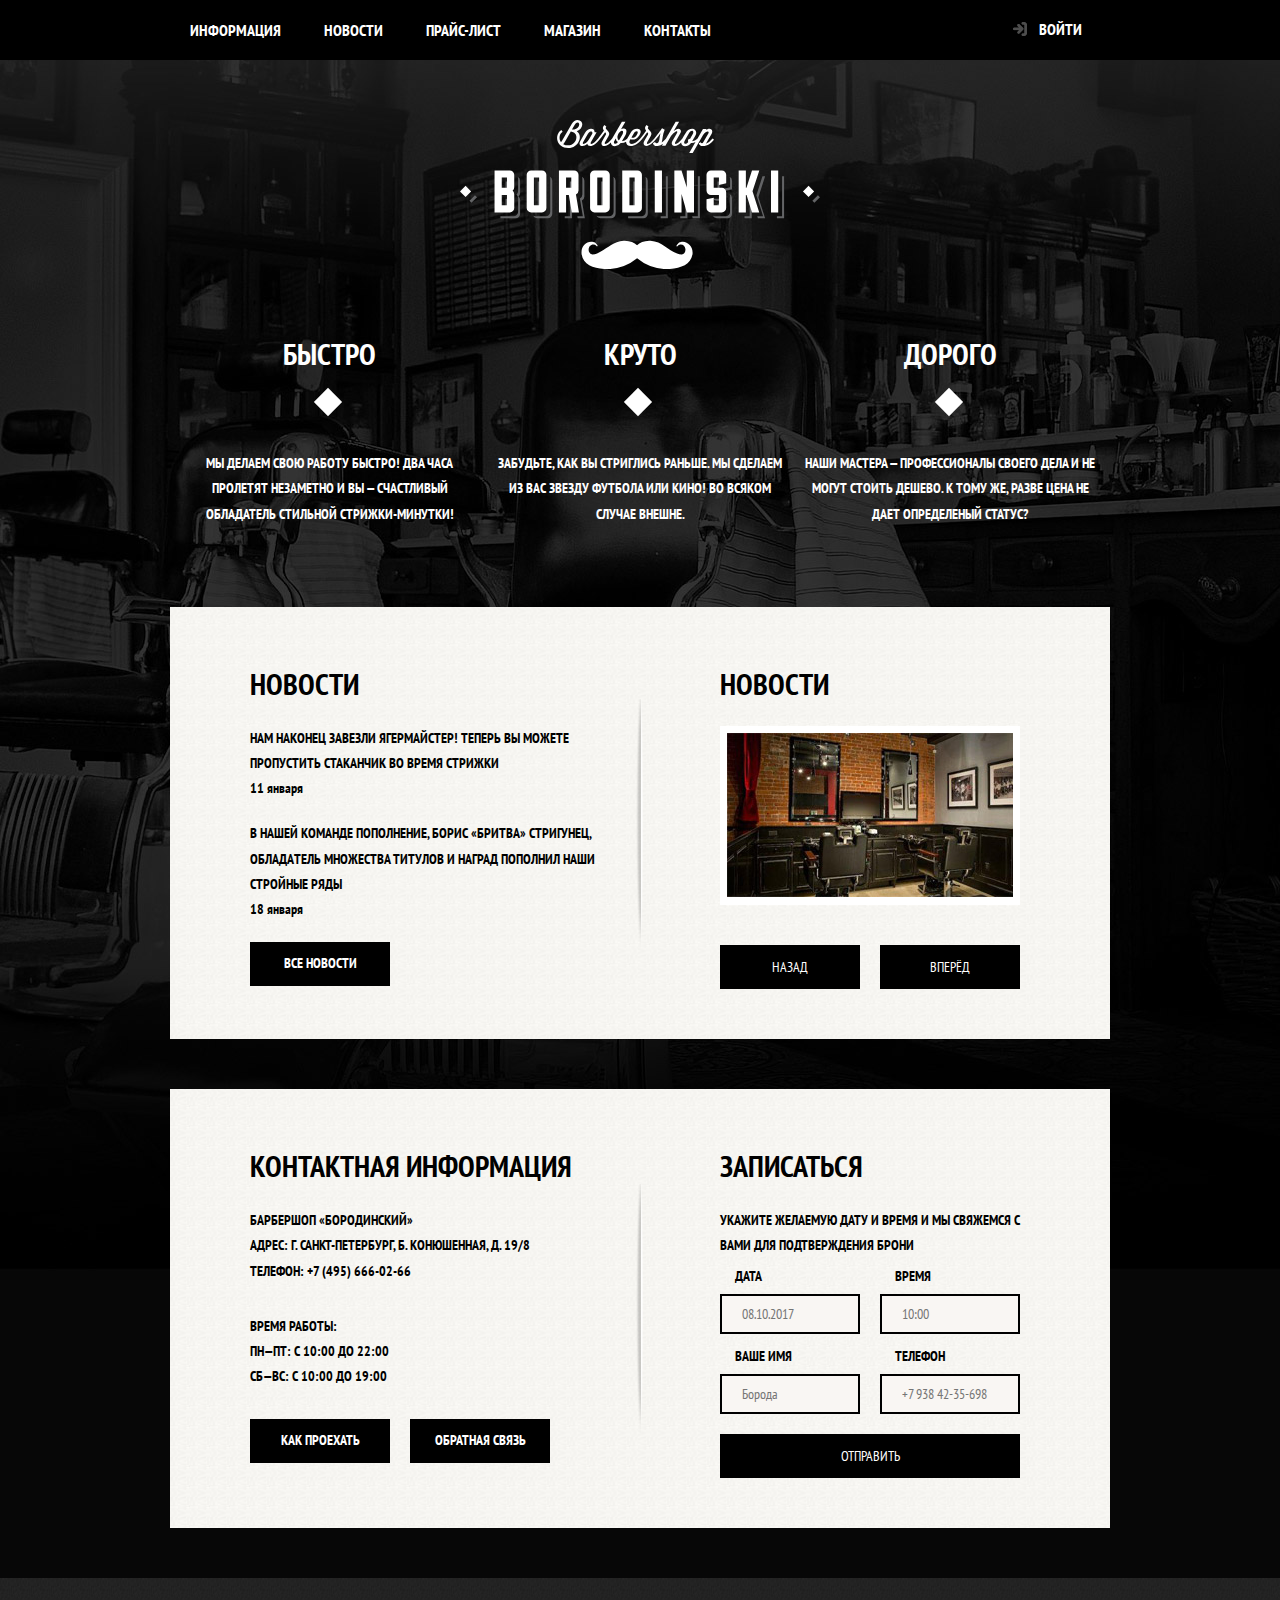
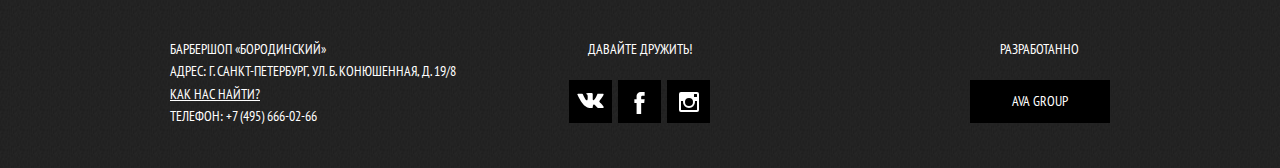
<file: index.html>
<!DOCTYPE html>
<html lang="ru" dir="ltr">
  <head>
    <meta charset="utf-8">
    <link rel="stylesheet" href="css/style.css">
    <link rel="preconnect" href="https://fonts.googleapis.com">
<link rel="preconnect" href="https://fonts.gstatic.com" crossorigin>
<link href="https://fonts.googleapis.com/css2?family=PT+Sans+Narrow:wght@700&display=swap" rel="stylesheet">
    <title>Barbershop Borodinski</title>
  </head>
  <body>

  <header>
    <div class="nav_block">
      <div class="container">
        <div class="header">
          <nav class="nav">
            <a href="#">Информация</a>
            <a href="#">Новости</a>
            <a href="#">Прайс-лист</a>
            <a href="#">Магазин</a>
            <a href="#">Контакты</a>
          </nav>
          <div class="login">
            <img class="login_img" src="img/login.png" alt="">
            <a href="">
              Войти
            </a>

          </div>
        </div>
      </div>
    </div>
  </header>

  <main>

    <!-- Logo-->
      <div class="container">
        <div class="logo">
          <div class="Borodinski">
            <svg xmlns="http://www.w3.org/2000/svg" viewBox="0 0 369.44 153"><path d="M119.86 11.43C127 9 127.59 0 120.51 0c-1.95 0-4.28 1.37-5.88 4.17L105 20.73a13.83 13.83 0 0 1-1.37 2c-2.46-3.39-1.74-8.45 1.71-10.67L104 10.27c-7.46 4.75-5.27 18.48 7.18 18.48 10.6-.01 15.52-12.75 8.68-17.32zM111.07 26a10.23 10.23 0 0 1-5.13-1.23 18.43 18.43 0 0 0 1.78-2.53l6-10.37 1 .1C123 13.72 119.69 26 111.07 26zm3.83-16.21l2.87-4.93c2.6-4.48 5.92-1.85 4.14 1.5-1.37 2.57-3.39 3.36-7.01 3.43z" fill="#fff"/><path d="M259.21 19l-.24.27a16.74 16.74 0 0 1-6.5 5c.58-.92 1-1.92 1.47-2.67l3.93-6.74c3.32-5.64-2.05-7.53-5.68-4.28l.72-1.23h-3.56L243.79 19l-.24.27a7.66 7.66 0 0 1-5.37 2.63l3.35-5.78c2.16-3.73.17-7.25-3.18-7.25-2.74 0-4.86 1.09-6.91 4.65l-1.75 3-1.46 2.48-.19.22c-2.57 3-5.06 5.34-6.64 5.34-.79 0-1.23-.55-.41-2l5.13-9c1.54-2.7.07-4.65-1.92-4.65-1.54 0-3.18.85-5 2.7l5.68-9.89h-3.56L211.45 19l-.2.23A22.14 22.14 0 0 1 207 23.1c1.13-3.39.89-8.59 3.08-13.14l-2.67-1.44c-1.47 2-4.69 6.67-7.9 10.43l-.24.27c-2.57 3-5.06 5.34-6.64 5.34-.79 0-1.23-.55-.41-2l3.56-6.23c1.23-2.16.65-3.42-.51-4.82l-2-2.39a1.39 1.39 0 0 1 .09-2l.11-.09-1.85-2c-2 1.81-2.19 3.83-.92 5.47l.3.41c-1.57 2.22-3.69 5.23-6 8l-.24.27c-2.57 3-5.85 5.34-8.35 5.34-2.19 0-3.49-1.37-1.85-4.24l.34-.62c2.29 1 6.6.51 9.27-4.1l.51-.89c1.92-3.28.07-5.75-2.84-5.75a7.53 7.53 0 0 0-6.67 4.11L171.7 19l-.21.24a7.59 7.59 0 0 1-5.37 2.63l3.35-5.78a8.66 8.66 0 0 0 1.34-4.09A3 3 0 0 0 168 8.82h-.41a4.14 4.14 0 0 0-2.33.79l4.52-7.83h-3.63L156.18 19l-.19.21c-2.57 3-5.06 5.34-6.64 5.34-.79 0-1.23-.55-.41-2l3.56-6.23c1.23-2.16.65-3.42-.51-4.82l-2-2.39a1.39 1.39 0 0 1 .1-2l.11-.09-1.85-2c-2 1.81-2.19 3.83-.92 5.47l.31.41c-1.57 2.22-3.7 5.23-6 8l-.24.27c-2.57 3-5.06 5.34-6.64 5.34-.79 0-1.23-.55-.41-2l5.75-10.06h-2A3.7 3.7 0 0 0 134.44 9c-1.92 0-4.58 1.51-6.09 4.11l-5 8.62c-1.51 2.64-.44 5.06 2.43 5.06 1.44 0 3.22-.92 4.93-2.33.17 1.37 1.27 2.33 3.08 2.33 2.94 0 6.33-3.15 9.27-6.57 1.71-2 3-3.76 5.88-7.63l.48.58a1.75 1.75 0 0 1 .21 2l-3.76 6.53c-1.5 2.64-.44 5.06 2.43 5.06 2.06 0 4.34-1.55 6.54-3.65 0 2.43 1.81 3.8 4.11 3.8a7.87 7.87 0 0 0 6-3.3 6 6 0 0 0 .79 0 10.44 10.44 0 0 0 4.72-1.4c-.19 2.57 1.68 4.52 4.82 4.52 4 0 8-3.15 11-6.57 1.71-2 3-3.76 5.88-7.63l.48.58a1.75 1.75 0 0 1 .21 2l-3.76 6.53c-1.51 2.64-.44 5.06 2.43 5.06s6.33-3.15 9.27-6.57c2-2.33 3.8-4.82 5.06-6.5-1.4 3.7-.65 10.33-4 10.33a2 2 0 0 1-1.68-1.3L198 23.82a3.88 3.88 0 0 0 3.9 2.87 9.63 9.63 0 0 0 1-.07h.1a12.54 12.54 0 0 0 5.47-2.36l-1.22 2.12h3.59l5.4-9.41c5.48-6.88 7.9-6 6.36-3.35l-4.62 8c-1.51 2.63-.44 5.06 2.43 5.06 2.07 0 4.35-1.56 6.55-3.67 0 4.54 6.29 5.42 10.15.55h.79a9.8 9.8 0 0 0 3.81-.94l-6.48 11.24h3.59l10.64-18.51c4-5.41 6.47-3.42 5.54-1.81l-5.37 9.31a1.37 1.37 0 0 1-2.57 0l-2 1a3.88 3.88 0 0 0 3.9 2.87h.21c5.17-.1 8.55-3.18 11.46-6.57a2.25 2.25 0 0 0-1.42-1.15zm-81-5c2.05-3.52 5.68-2.94 3.56.75l-.51.89c-1.71 2.91-4 2.84-5.34 2.36zm-45.61 5.61c-2.16 3.39-4.28 5-5.75 5-.79 0-1.23-.55-.41-2l5-8.66c1.92-3.32 5.71-2.46 4 .75zm26.79 4.86a1.33 1.33 0 0 1-1.44-1.37 4 4 0 0 1 .62-1.85l1.25-2.25a5.23 5.23 0 0 0 2.26 3.69 3.34 3.34 0 0 1-2.7 1.74zM163.1 21a3.84 3.84 0 0 1-1.51-3.22c0-2.53 2.46-6.67 4.48-6.67a1.36 1.36 0 0 1 1.34 1.54 4.33 4.33 0 0 1-.68 2.12zm73.08-1.78H236a2.1 2.1 0 0 0-2.09 2.11 2.34 2.34 0 0 0 .34 1.2v.07c-1.68 2.87-5.75 2.33-3.63-1.37l2.7-4.69 1.68-2.92c2.5-4.24 5.92-2.57 3.76 1.13zM-.004 73.257l5.714-5.713 5.712 5.715-5.714 5.712zm352.023.026l5.714-5.713 5.713 5.715-5.715 5.712z" fill="#fff"/><path fill="#636466" d="M46.8 73.48h2.08v-8.32h3.27v-2.09H46.8v10.41zM61.69 75V62.32a4.56 4.56 0 0 0-2.56-4.07 4.46 4.46 0 0 1 .48 2v12.68a4.47 4.47 0 0 1-1.66 3.51 5.2 5.2 0 0 1 1.66 3.69v14.1A4.63 4.63 0 0 1 55 98.79H41.49v2.08h15.64a4.63 4.63 0 0 0 4.56-4.56v-14.1A5.19 5.19 0 0 0 60 78.52 4.47 4.47 0 0 0 61.69 75z"/><path fill="#636466" d="M46.8 91.34h2.08v-8.39h3.27v-2.08H46.8v10.47zm33.01 0h2.08V65.16h3.27v-2.09h-5.35v28.27z"/><path d="M92.14 58.25a4.46 4.46 0 0 1 .48 2v34a4.63 4.63 0 0 1-4.56 4.56H77a4.5 4.5 0 0 1-2-.48 4.56 4.56 0 0 0 4.07 2.56h11.08a4.63 4.63 0 0 0 4.56-4.56v-34a4.57 4.57 0 0 0-2.57-4.08zm20.68 15.23h2.08v-8.32h3.28v-2.09h-5.36v10.41zm12.25 9.04a4.47 4.47 0 0 0 2.59-4.06V62.32a4.56 4.56 0 0 0-2.57-4.1 4.55 4.55 0 0 1 .48 2v16.15a4.46 4.46 0 0 1-2.57 4.07l3.08 18.35h-5.68l.35 2.08h7.39zm-9.42-1.65h-2.83v17.92h-5.31v2.09h7.39V82.95h1.1l-.35-2.08zm29.19 10.47h2.09V65.16h3.27v-2.09h-5.36v28.27z" fill="#636466"/><path d="M157.18 58.25a4.45 4.45 0 0 1 .48 2v34a4.63 4.63 0 0 1-4.56 4.56H142a4.49 4.49 0 0 1-2-.48 4.56 4.56 0 0 0 4.07 2.56h11.09a4.63 4.63 0 0 0 4.56-4.56v-34a4.57 4.57 0 0 0-2.54-4.08zm20.67 33.09h2.09V65.16h3.27v-2.09h-5.36v28.27z" fill="#636466"/><path d="M190.19 58.25a4.46 4.46 0 0 1 .48 2v34a4.63 4.63 0 0 1-4.56 4.56h-13.56v2.08h15.64a4.63 4.63 0 0 0 4.56-4.56v-34a4.57 4.57 0 0 0-2.56-4.08zm21.05-.48v41.02h-5.31v2.09h7.39V57.77h-2.08zm32.88 0v41.02h-5.9l.59 2.09h7.4V57.77h-2.09zm-12.81 22.18v18.84h-5.3v2.09h7.39V87.19l-2.09-7.24zM263.58 83h6.11v-2.13h-8.19a4.51 4.51 0 0 1-2-.48 4.53 4.53 0 0 0 4.08 2.61zm2.83 2.73l-2.09.48v5.13h2.09v-5.61zm10.25-27.48a4.46 4.46 0 0 1 .48 2V69l-5.37 1.24v2.56l7.45-1.73v-8.75a4.56 4.56 0 0 0-2.56-4.07z" fill="#636466"/><path d="M276.66 76.05a4.46 4.46 0 0 1 .48 2v16.2a4.63 4.63 0 0 1-4.56 4.56h-11.09a4.5 4.5 0 0 1-2-.48 4.56 4.56 0 0 0 4.07 2.56h11.08a4.63 4.63 0 0 0 4.56-4.56V80.12a4.56 4.56 0 0 0-2.54-4.07zm-12.34-12.98v10.41h2.09v-8.32h3.27v-2.09h-5.36zm33.69 17.8h-.68v17.92h-5.3v2.09h7.39V85.35l-1.41-4.48zm15.14-23.1h-2.75l-6.23 19.41 6.9 21.61h-6.01l.58 1.84.06.25h7.45l-6.9-21.62 6.9-21.49zm17.38 0v41.02h-5.3v2.09h7.38V57.77h-2.08z" fill="#636466"/><path d="M167.9 123.85h1.41c5.43.28 9.69 1.73 12.39 4.72 2.74-3 7-4.46 12.46-4.72h1.35c12.11.82 17.63 9.5 27.3 13.19a11.12 11.12 0 0 0 4.79 1c2.48-.27 4.06-2.78 3.74-5.58-.34-3-3.28-5.61-6.56-4.17a4.32 4.32 0 0 0-1.17.8c-.25.23-.53.83-1.17.61-.6-.5 0-1.23.31-1.65a6 6 0 0 1 6.07-3c5.63.4 10.67 5.34 9.81 12.82C236.71 149 226.53 152 214.46 153h-3.93a48.28 48.28 0 0 1-28.77-11 49.07 49.07 0 0 1-28.9 11H149c-12.16-1.07-22.44-4-24.23-15.46-.68-8.16 4.18-12.17 9.82-12.58a6.11 6.11 0 0 1 6.14 3c.28.46.8 1.17.31 1.72-.61.11-.91-.37-1.17-.61a4 4 0 0 0-2.82-1.23c-3.86-.14-6.08 4.15-4.54 7.61a4.33 4.33 0 0 0 3.37 2.52 11.69 11.69 0 0 0 4.79-1 23.84 23.84 0 0 0 3.87-1.9c7.35-4.26 13.1-10.31 23.36-11.22z" fill="#fff"/><path fill="#636466" d="M361.634 82.906l5.713-5.714 2.086 2.085-5.713 5.715zM9.667 82.95l5.713-5.714 2.086 2.086-5.713 5.713z"/><path d="M55.65 69A4.47 4.47 0 0 1 54 72.48a5.2 5.2 0 0 1 1.66 3.69v14.1a4.63 4.63 0 0 1-4.56 4.56H35.45V51.72h15.64a4.59 4.59 0 0 1 4.56 4.56zm-7.45-9.89h-5.36v10.41h5.36zm0 17.8h-5.36v10.47h5.36zm35.9-25.19a4.59 4.59 0 0 1 4.56 4.56v34a4.63 4.63 0 0 1-4.56 4.56H73a4.59 4.59 0 0 1-4.56-4.56v-34A4.55 4.55 0 0 1 73 51.72h11.1zm-2.9 7.39h-5.35v28.27h5.36zm33.51 35.72l-3-17.92h-2.83v17.92h-7.39V51.72h15.64a4.53 4.53 0 0 1 4.5 4.56v16.14a4.47 4.47 0 0 1-2.63 4.06l3.08 18.35zm-.49-35.72h-5.36v10.41h5.36zm34.92-7.39a4.59 4.59 0 0 1 4.56 4.56v34a4.63 4.63 0 0 1-4.56 4.56h-11.08a4.59 4.59 0 0 1-4.56-4.56v-34a4.55 4.55 0 0 1 4.5-4.56h11.1zm-2.9 7.39h-5.36v28.27h5.36zm35.91-7.39a4.59 4.59 0 0 1 4.56 4.56v34a4.63 4.63 0 0 1-4.56 4.56h-15.64V51.72zm-2.89 7.39h-5.36v28.27h5.36zm20.63-7.39h7.39v43.11h-7.39zm40.28 0v43.11h-7.39L227.36 76v18.83H220V51.72h7.33l5.42 17.67V51.72zm28.45 17.8a4.59 4.59 0 0 1 4.56 4.56v16.2a4.63 4.63 0 0 1-4.56 4.56h-11.08a4.59 4.59 0 0 1-4.54-4.56v-8.87l7.39-1.72v7.7h5.36V76.91h-8.19a4.55 4.55 0 0 1-4.56-4.54V56.28a4.55 4.55 0 0 1 4.54-4.56h11.1a4.59 4.59 0 0 1 4.56 4.56V65l-7.45 1.73v-7.62h-5.36v10.41zm31.6 3.7l6.9 21.62h-7.45l-.06-.25-5.54-17.67h-.68v17.91H286V51.72h7.39v17.8h.61l5.67-17.8h7.51zm18.97-21.5h7.39v43.11h-7.39z" fill="#fff"/></svg>
          </div>
        </div>
      </div><!-- Logo-->

    <!--  Advatage -->
      <div class="container">
        <div class="advantage">
          <div class="advantage_block">
            <h2 class="advantage_title">
              Быстро
            </h2>
            <div class="advantage_text">
              МЫ ДЕЛАЕМ СВОЮ РАБОТУ БЫСТРО!
              ДВА ЧАСА ПРОЛЕТЯТ НЕЗАМЕТНО И
              ВЫ — СЧАСТЛИВЫЙ ОБЛАДАТЕЛЬ СТИЛЬНОЙ
              СТРИЖКИ-МИНУТКИ!
            </div>
          </div>
          <div class="advantage_block">
            <h2 class="advantage_title">
              Круто
            </h2>
            <div class="advantage_text">
              ЗАБУДЬТЕ, КАК ВЫ СТРИГЛИСЬ РАНЬШЕ.
              МЫ СДЕЛАЕМ ИЗ ВАС ЗВЕЗДУ ФУТБОЛА ИЛИ КИНО!
              ВО ВСЯКОМ СЛУЧАЕ ВНЕШНЕ.

            </div>
          </div>
          <div class="advantage_block">
            <h2 class="advantage_title">
              Дорого
            </h2>
            <div class="advantage_text">
              НАШИ МАСТЕРА — ПРОФЕССИОНАЛЫ СВОЕГО
              ДЕЛА И НЕ МОГУТ СТОИТЬ ДЕШЕВО. К ТОМУ ЖЕ,
              РАЗВЕ ЦЕНА НЕ ДАЕТ ОПРЕДЕЛЕНЫЙ СТАТУС?
            </div>
          </div>
        </div>
      </div> <!--  Advatage -->

    <!--  News and Photogallery -->
      <section class="container">
        <div class="section">
          <div class="news">
            <div class="news_title">
              Новости
            </div>
            <div class="news_text">
              НАМ НАКОНЕЦ ЗАВЕЗЛИ ЯГЕРМАЙСТЕР! ТЕПЕРЬ ВЫ
               МОЖЕТЕ ПРОПУСТИТЬ СТАКАНЧИК ВО ВРЕМЯ СТРИЖКИ
            </div>
            <div class="news_date">
              11 января
            </div>
            <div class="news_text">
              В НАШЕЙ КОМАНДЕ ПОПОЛНЕНИЕ, БОРИС «БРИТВА»
               СТРИГУНЕЦ, ОБЛАДAТЕЛЬ МНОЖЕСТВА ТИТУЛОВ И НАГРАД
               ПОПОЛНИЛ НАШИ СТРОЙНЫЕ РЯДЫ
            </div>
            <div class="news_date">
              18 января
            </div>
            <a class="all_news" href="#">все новости</a>

          </div>

          <div class="news">
            <div class="news_title">
              Новости
            </div>
            <div class="photogallery">
              <img src="img/photogallery/photo_1.jpg" alt="">
            </div>
            <div class="btn_galery">
              <button class="news_btn" type="button" name="button">назад</button>
              <button class="news_btn" type="button" name="button">вперёд</button>
            </div>
          </div>
        </div>
      </section><!--  News and Photogallery -->

    <!--  Contacts and Entry -->
    <section class="container">
      <div class="section">
        <div class="news">
          <div class="news_title">
            Контактная информация
          </div>
            <div class="width_300">
              <div class="news_text contact">
                БАРБЕРШОП «БОРОДИНСКИЙ»<br>
                АДРЕС: Г. САНКТ-ПЕТЕРБУРГ, Б. КОНЮШЕННАЯ, Д. 19/8<br>
                ТЕЛЕФОН: +7 (495) 666-02-66<br>
              </div>
              <div class="news_text contact">
                ВРЕМЯ РАБОТЫ: <br>
                ПН—ПТ: С 10:00 ДО 22:00<br>
                СБ—ВС: С 10:00 ДО 19:00<br>
              </div>
              <div class="contacts_btn">
                <a class="all_news" href="#">как проехать</a>
                <a class="all_news" href="#">обратная связь</a>
              </div>
            </div>

        </div>
        <div class="news">
          <div class="width_300">
          <div class="news_title">
            записаться
          </div>
          <div class="news_text entris">
            УКАЖИТЕ ЖЕЛАЕМУЮ ДАТУ И ВРЕМЯ И МЫ СВЯЖЕМСЯ С ВАМИ ДЛЯ
             ПОДТВЕРЖДЕНИЯ БРОНИ
          </div>

          <form class="entry" action="index.html" method="post">
            <div class="entry_item">
              <div class="entry_text">
                Дата
              </div>
              <input class="entry_in" type="text" name="date" value="" placeholder="08.10.2017">
            </div>

            <div class="entry_item">
              <div class="entry_text">
                Время
              </div>
              <input class="entry_in" type="text" name="date" value="" placeholder="10:00">
            </div>

            <div class="entry_item">
              <div class="entry_text">
                Ваше имя
              </div>
              <input class="entry_in" type="text" name="date" value="" placeholder="Борода">
            </div>

            <div class="entry_item">
              <div class="entry_text">
                Телефон
              </div>
              <input class="entry_in" type="text" name="date" value="" placeholder="+7 938 42-35-698">
            </div>


            <div class="btn_galery">
              <button class="news_btn send" type="button" name="button">отправить</button>
            </div>
          </form>

        </div>
        </div>
      </div>
    </section><!--  Contacts and Entry -->





  </main>

  <footer>
    <div class="container">
      <div class="footer">
        <div class="footer_item">
          БАРБЕРШОП «БОРОДИНСКИЙ»<br>
          АДРЕС: Г. САНКТ-ПЕТЕРБУРГ, УЛ. Б. КОНЮШЕННАЯ, Д. 19/8 <br>
          <a href="#">КАК НАС НАЙТИ?</a><br>
          ТЕЛЕФОН: +7 (495) 666-02-66 <br>
        </div>

        <div class="footer_item friends">
          <div class="footer_title">
            Давайте дружить!
          </div>

          <div class="social">
            <div class="social_item">
            <svg class="social_svg" xmlns="http://www.w3.org/2000/svg" width="27" height="15" viewBox="0 0 26.14 14.91"><path d="M26 13.47l-.09-.17a13.55 13.55 0 0 0-2.6-3q-.87-.83-1.1-1.12A1 1 0 0 1 22 8a10.27 10.27 0 0 1 1.22-1.78l.88-1.16q2.35-3.13 2-4L26 .94a.8.8 0 0 0-.4-.22 2.14 2.14 0 0 0-.87 0h-3.92a.51.51 0 0 0-.27 0h-.3a.6.6 0 0 0-.15.14.93.93 0 0 0-.14.24 22.22 22.22 0 0 1-1.46 3.06q-.5.84-.93 1.46a7 7 0 0 1-.71.91 4.94 4.94 0 0 1-.52.47q-.23.18-.35.15l-.23-.05a.9.9 0 0 1-.31-.33 1.49 1.49 0 0 1-.16-.53V1.6a3.14 3.14 0 0 0 0-.62 2.12 2.12 0 0 0-.14-.44.73.73 0 0 0-.28-.33 1.57 1.57 0 0 0-.46-.18A9 9 0 0 0 12.57 0a8.93 8.93 0 0 0-3.25.33 1.83 1.83 0 0 0-.52.41q-.25.3-.07.33a1.67 1.67 0 0 1 1.16.59l.08.16a2.6 2.6 0 0 1 .19.63 6.32 6.32 0 0 1 .12 1 10.59 10.59 0 0 1 0 1.7q-.07.71-.13 1.1a2.21 2.21 0 0 1-.18.64 2.69 2.69 0 0 1-.16.3l-.07.07a1 1 0 0 1-.37.07.86.86 0 0 1-.46-.19 3.27 3.27 0 0 1-.56-.52 7 7 0 0 1-.66-.93q-.37-.6-.76-1.42l-.22-.39q-.2-.38-.56-1.11t-.62-1.43A.9.9 0 0 0 5.2.9h-.07a.93.93 0 0 0-.22-.16A1.44 1.44 0 0 0 4.6.65L.87.68A1 1 0 0 0 .1.94L0 1a.44.44 0 0 0 0 .22 1.08 1.08 0 0 0 .08.37Q.9 3.53 1.86 5.31t1.66 2.87Q4.23 9.27 5 10.24t1 1.24l.37.41.34.33a8.06 8.06 0 0 0 1 .78 16.34 16.34 0 0 0 1.4.9 7.6 7.6 0 0 0 1.79.72 6.19 6.19 0 0 0 2 .22h1.57a1.08 1.08 0 0 0 .72-.3l.05-.07a.9.9 0 0 0 .1-.25 1.38 1.38 0 0 0 0-.37 4.48 4.48 0 0 1 .09-1.05 2.77 2.77 0 0 1 .23-.71 1.74 1.74 0 0 1 .29-.4 1.19 1.19 0 0 1 .23-.2h.11a.86.86 0 0 1 .77.21 4.52 4.52 0 0 1 .83.79q.39.47.93 1.05a6.41 6.41 0 0 0 1 .87l.27.16a3.31 3.31 0 0 0 .71.3 1.53 1.53 0 0 0 .76.07l3.48-.05a1.58 1.58 0 0 0 .8-.17.68.68 0 0 0 .34-.37 1.06 1.06 0 0 0 0-.46 1.71 1.71 0 0 0-.1-.36z"/></svg>

            </div>
            <div class="social_item">
            <svg class="social_svg" xmlns="http://www.w3.org/2000/svg" width="19" height="22" viewBox="0 0 10.15 21.74"><path d="M3.34 1.12A4.77 4.77 0 0 1 6.53 0h3.61v3.81H7.81a1.07 1.07 0 0 0-1.09.83v2.55h3.42c-.08 1.23-.24 2.45-.41 3.67h-3v10.87H2.21V10.86H0V7.21h2.19V3.66a3.83 3.83 0 0 1 1.15-2.54z" /></svg>
            </div>
            <div class="social_item">

            <svg class="social_svg" xmlns="http://www.w3.org/2000/svg" width="20" height="20" viewBox="0 0 20 20"><path d="M18 0H2a2 2 0 0 0-2 2v16a2 2 0 0 0 2 2h16a2 2 0 0 0 2-2V2a2 2 0 0 0-2-2zm-8 6a4 4 0 1 1-4 4 4 4 0 0 1 4-4zM2.5 18a.47.47 0 0 1-.5-.5V9h2.1a3.4 3.4 0 0 0-.1 1 6 6 0 1 0 12 0 3.4 3.4 0 0 0-.1-1H18v8.5a.47.47 0 0 1-.5.5zM18 4.5a.47.47 0 0 1-.5.5h-2a.47.47 0 0 1-.5-.5v-2a.47.47 0 0 1 .5-.5h2a.47.47 0 0 1 .5.5z"/></svg>
            </div>
          </div>
        </div>

        <div class="footer_item creator">
          <div class="right_item">
            <div class="footer_title">
              Разработанно
            </div>
            <div class="creator_item">
              AVA Group
            </div>
          </div>
        </div>
      </div>
    </div>
  </footer>


  <!--  Map -->
    <div class="container">
      <div class="container_map">

        <div align="center" class="map">
          <img class="map_img" src="img/map.jpg" alt="">
          <div class="close">
          </div>
      </div>
      </div>
    </div>


    <!--  Map -->





  <div class="container">
    <div class="container_login">
      <div class="login_form">
        <div class="news_title">
          Личный кабинет
        </div>
        <div class="login_text">
          Введите пожалуйста свой логин и пароль
        </div>
        <div class="close">
        </div>

          <form class="" action="index.html" method="post">
              <svg class="svg_login" xmlns="http://www.w3.org/2000/svg" width="15" height="15" viewBox="0 0 15 15"><path d="M13.31 11.5a2.38 2.38 0 0 0-.87-1.24 11.26 11.26 0 0 0-2.7-1.15 3.6 3.6 0 0 1-.65-.28.76.76 0 0 1-.29-.52 2.59 2.59 0 0 1 0-.31 6.73 6.73 0 0 0 1.07-3.64 2.14 2.14 0 0 0-2.41-2.45A2.14 2.14 0 0 0 5 4.36a6.64 6.64 0 0 0 1.23 3.73v.21a.75.75 0 0 1-.29.52 3.57 3.57 0 0 1-.65.28 11.21 11.21 0 0 0-2.7 1.13 2.46 2.46 0 0 0-.87 1.27 5.12 5.12 0 0 0-.22 1.61h12.03a5.12 5.12 0 0 0-.22-1.61z"/></svg>
            <input class="login_item" type="text" name="name" value="" placeholder="ЛОГИН">
              <svg class="svg_password" xmlns="http://www.w3.org/2000/svg" width="15" height="15" viewBox="0 0 15 15"><path d="M11.25 6.56V3.75a3.75 3.75 0 1 0-7.5 0v2.81a1.88 1.88 0 0 0-1.88 1.88v4.69A1.87 1.87 0 0 0 3.75 15h7.5a1.88 1.88 0 0 0 1.88-1.88V8.44a1.88 1.88 0 0 0-1.88-1.87zM8 11.11v1.55a.47.47 0 0 1-.94 0v-1.55a.92.92 0 0 1-.47-.79.94.94 0 1 1 1.87 0 .92.92 0 0 1-.47.79zm1.37-4.55H5.63V3.75a1.87 1.87 0 1 1 3.75 0v2.81z"/></svg>
            <input class="password_item" type="password" name="name" value="" placeholder="ПАРОЛЬ">

            <input class="checkbox" type="checkbox" id="me" name="happy" value="yes">
            <label for="me">запомнить меня </label>
            <a class="password_forgot" class="" href="#">забыл пароль</a>
              <button class="news_btn send" type="button" name="button">войти</button>

          </form>
      </div>

    </div>







  </body>
</html>
</file>
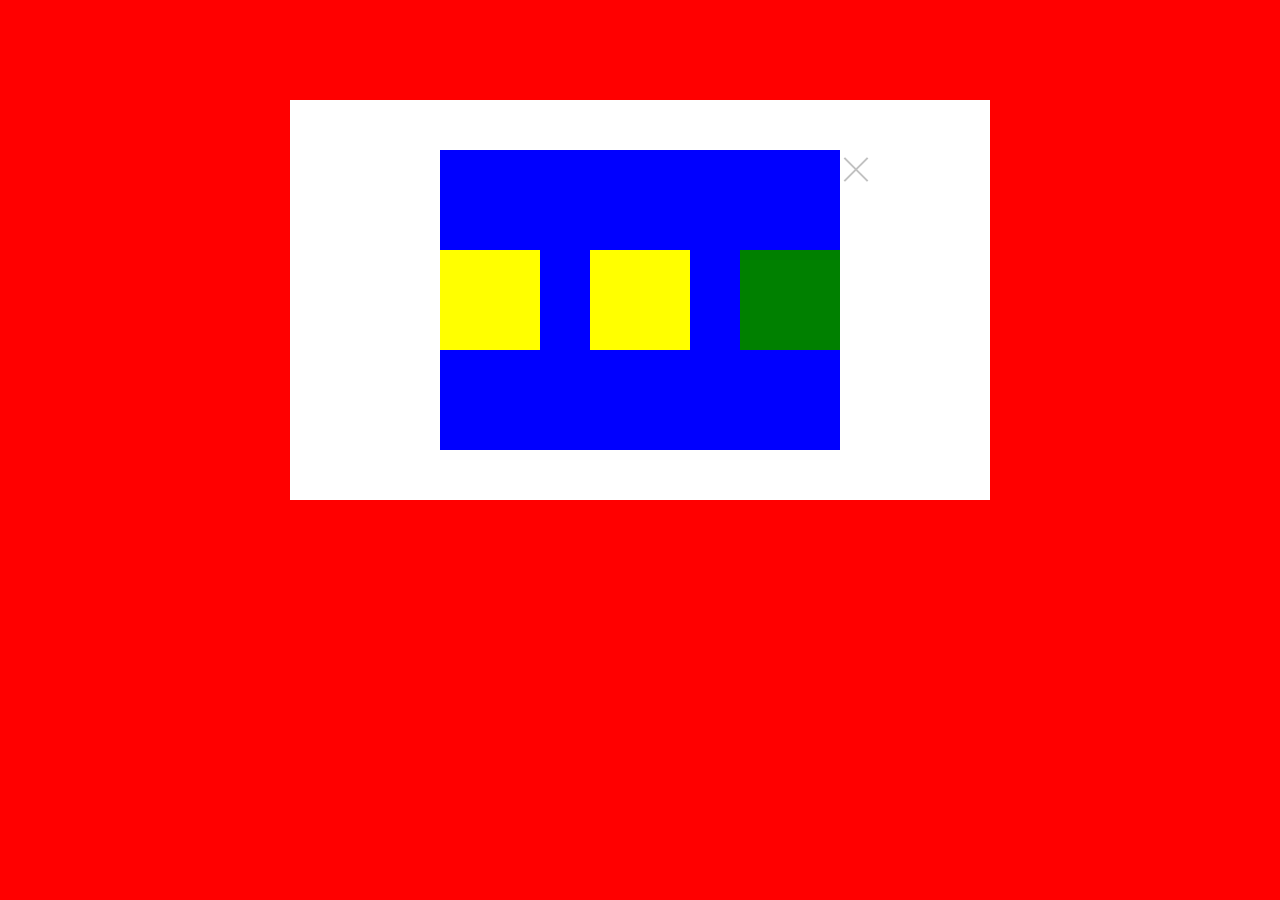
<file: test.html>
<!DOCTYPE html>
<html lang="ru" dir="ltr">
  <head>
    <meta charset="utf-8">
    <link rel="stylesheet" href="css/test.css">
    <title>Test Html</title>
  </head>
  <body>


        <div class="container">

            <div class="block_1">
                <div class="block_inner">

                </div>
                <div class="block_inner">

                </div>
                <div class="block_10">

                </div>
                <div class="close">

                </div>
            </div>
        </div>

  </body>
</html>
</file>
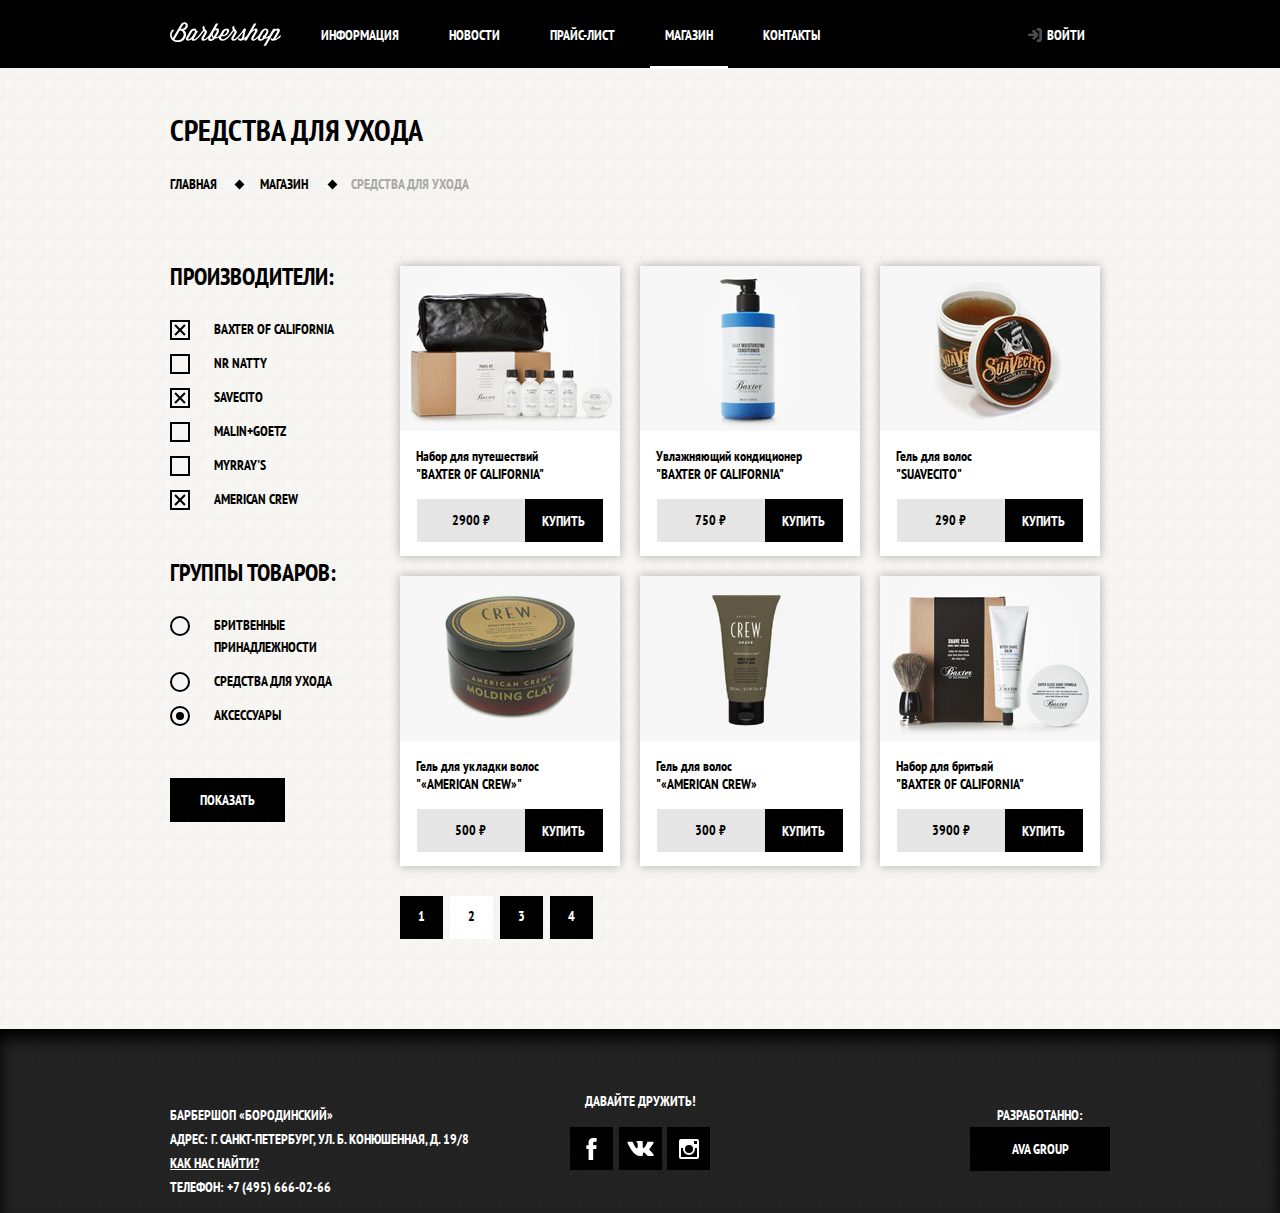
<file: with of course/catalog.html>
<!DOCTYPE html>
<html lang="ru" dir="ltr">
  <head>
    <meta charset="utf-8">
    <link rel="preconnect" href="https://fonts.googleapis.com">
    <link rel="preconnect" href="https://fonts.gstatic.com" crossorigin>
    <link href="https://fonts.googleapis.com/css2?family=PT+Sans+Narrow:wght@400;700&display=swap" rel="stylesheet">
    <link rel="stylesheet" href="css/catalog.css">
    <title>Барбершоп "Бородинский"</title>
  </head>
  <body>
    <header class="main_header">
      <nav class="main_navigation container">
        <a class="main_header_logo"  href="index_course.html">
          <img src="img/logo.svg" width="111px" height="24px" alt="Logotip Barbershop Borodinski">
        </a>
              <ul class="site_navigation">
                <li><a class="item_navigation" href="info.html">Информация</a></li>
                <li><a class="item_navigation" href="news.html">Новости</a></li>
                <li><a class="item_navigation"href="price.html">Прайс-лист</a></li>
                <li><a class="item_navigation nav_active"href="catalog.html">Магазин</a></li>
                <li><a class="item_navigation"
                  href="contacts.html">Контакты</a></li>
                </ul>
                <ul class="user_navigation">
                  <li>
                    <a class="login_link" href="login.html">Войти</a>
                  </li>
                </ul>
      </nav>
    </header>

      <main class="page">
        <div class="container">
          <h2 class="name_page">средства для ухода</h2>

            <div class="name_pages">
              <span><a href="index_course.html">главная</a></span>
              <span><a href="catalog.html">магазин</a></span>
              <span class="its_page">средства для ухода</span>
            </div>


            <div class="catalog">
              <div class="categories">
                <div class="categories_title">

                  <h2>производители:</h2>

                  <label class="catalog-checkbox">
                    <input type="checkbox" name="baxter_of_california" class="visually_hiden" checked  >
                    <span class="catalog-indicator"></span>baxter of california</label>

                  <label class="catalog-checkbox">
                      <input type="checkbox" name="baxter_of_california" class="visually_hiden"  >
                      <span class="catalog-indicator"></span>nr natty</label>

                  <label class="catalog-checkbox">
                        <input type="checkbox" name="baxter_of_california" class="visually_hiden" checked  >
                        <span class="catalog-indicator"></span>savecito</label>

                  <label class="catalog-checkbox">
                          <input type="checkbox" name="baxter_of_california" class="visually_hiden"  >
                          <span class="catalog-indicator"></span>malin+goetz</label>

                  <label class="catalog-checkbox">
                            <input type="checkbox" name="baxter_of_california" class="visually_hiden"  >
                            <span class="catalog-indicator"></span>myrray's</label>

                  <label class="catalog-checkbox">
                              <input type="checkbox" name="baxter_of_california" class="visually_hiden" checked  >
                              <span class="catalog-indicator"></span>american crew</label>

                </div>

                <div class="categories_title">

                  <h2>группы товаров:</h2>

                  <label class="catalog-radio">
                    <input type="radio" name="baxter_of_california" class="visually_hiden" checked  >
                    <span class="radio-indicator"></span>бритвенные принадлежности</label>

                  <label class="catalog-radio">
                      <input type="radio" name="baxter_of_california" class="visually_hiden"  >
                      <span class="radio-indicator"></span>средства для ухода</label>

                  <label class="catalog-radio">
                        <input type="radio" name="baxter_of_california" class="visually_hiden" checked  >
                        <span class="radio-indicator"></span>аксессуары</label>
                </div>
                <button type="button" class="button" name="button">Показать</button>

              </div>


                <div class="cards">
                  <div class="card_item">
                    <figure class="card_img" ><a href="travel.html">
                      <img src="img/cards/1.jpg" alt="" width="220" height="165px">
                    </a></figure>
                    <p><a href="#" class="card_titile">Набор для путешествий</a> <br>
                  <a href="travel.html" class="card_made_in">"Baxter 0f california"</a></p>

                  <div class="price_buy">
                    <div class="card_price">
                      2900 ₽
                    </div>
                    <button class="button card_buy" type="button" name="button">купить</button>
                  </div>
                  </div>

                  <div class="card_item">
                    <figure class="card_img" >
                      <img src="img/cards/2.jpg" alt="" width="220" height="165px">
                    </figure>
                    <p><a href="#" class="card_titile">Увлажняющий кондиционер</a> <br>
                  <a href="#" class="card_made_in">"Baxter 0f california"</a></p>

                  <div class="price_buy">
                    <div class="card_price">
                      750 ₽
                    </div>
                    <button class="button card_buy" type="button" name="button">купить</button>
                  </div>
                  </div>

                  <div class="card_item">
                    <figure class="card_img" >
                      <img src="img/cards/3.jpg" alt="" width="220" height="165px">
                    </figure>
                    <p><a href="#" class="card_titile">Гель для волос</a> <br>
                  <a href="#" class="card_made_in">"suavecito"</a></p>

                  <div class="price_buy">
                    <div class="card_price">
                      290 ₽
                    </div>
                    <button class="button card_buy" type="button" name="button">купить</button>
                  </div>
                  </div>

                  <div class="card_item">
                    <figure class="card_img" >
                      <img src="img/cards/4.jpg" alt="" width="220" height="165px">
                    </figure>
                    <p><a href="#" class="card_titile">Гель для укладки волос</a> <br>
                  <a href="#" class="card_made_in">"«American crew»"</a></p>

                  <div class="price_buy">
                    <div class="card_price">
                      500 ₽
                    </div>
                    <button class="button card_buy" type="button" name="button">купить</button>
                  </div>
                  </div>

                  <div class="card_item">
                    <figure class="card_img" >
                      <img src="img/cards/5.jpg" alt="" width="220" height="165px">
                    </figure>
                    <p><a href="#" class="card_titile">Гель для волос</a> <br>
                  <a href="#" class="card_made_in">"«American crew»</a></p>

                  <div class="price_buy">
                    <div class="card_price">
                      300 ₽
                    </div>
                    <button class="button card_buy" type="button" name="button">купить</button>
                  </div>
                  </div>

                  <div class="card_item">
                    <figure class="card_img" >
                      <img src="img/cards/6.jpg" alt="" width="220" height="165px">
                    </figure>
                    <p><a href="#" class="card_titile">Набор для бритьяй</a> <br>
                  <a href="#" class="card_made_in">"Baxter 0f california"</a></p>

                  <div class="price_buy">
                    <div class="card_price">
                      3900 ₽
                    </div>
                    <button class="button card_buy" type="button" name="button">купить</button>
                  </div>
                  </div>

                    <div class="num_page">
                      <div class="num_block">
                        1
                      </div>
                      <div class="num_block active">
                        2
                      </div>
                      <div class="num_block">
                        3
                      </div>
                      <div class="num_block">
                        4
                      </div>
                    </div>

                </div>


            </div> <!--Catalog -->





          </div>
      </main>

      <footer class="main_footer">
        <div class="container">

          <p class="footer_contacts">БАРБЕРШОП «БОРОДИНСКИЙ» <br>
            АДРЕС: Г. САНКТ-ПЕТЕРБУРГ, УЛ. Б. КОНЮШЕННАЯ, Д. 19/8<br>
            <a href="#">КАК НАС НАЙТИ?</a><br>
            ТЕЛЕФОН: +7 (495) 666-02-66</p>

            <div class="footer_social">
              <b>давайте дружить!</b>
              <ul>
                <li><a class="social_button" href="#"><span class="visually_hiden">Facebook</span>
                    <svg xmlns="http://www.w3.org/2000/svg" width="19" height="22" viewBox="0 0 10.15 21.74"><path d="M3.34 1.12A4.77 4.77 0 0 1 6.53 0h3.61v3.81H7.81a1.07 1.07 0 0 0-1.09.83v2.55h3.42c-.08 1.23-.24 2.45-.41 3.67h-3v10.87H2.21V10.86H0V7.21h2.19V3.66a3.83 3.83 0 0 1 1.15-2.54z"/></svg>
                    </a></li>
                <li><a class="social_button" href="#"><span class="visually_hiden">vkontakte</span>
                  <svg xmlns="http://www.w3.org/2000/svg" width="27" height="15" viewBox="0 0 26.14 14.91"><path d="M26 13.47l-.09-.17a13.55 13.55 0 0 0-2.6-3q-.87-.83-1.1-1.12A1 1 0 0 1 22 8a10.27 10.27 0 0 1 1.22-1.78l.88-1.16q2.35-3.13 2-4L26 .94a.8.8 0 0 0-.4-.22 2.14 2.14 0 0 0-.87 0h-3.92a.51.51 0 0 0-.27 0h-.3a.6.6 0 0 0-.15.14.93.93 0 0 0-.14.24 22.22 22.22 0 0 1-1.46 3.06q-.5.84-.93 1.46a7 7 0 0 1-.71.91 4.94 4.94 0 0 1-.52.47q-.23.18-.35.15l-.23-.05a.9.9 0 0 1-.31-.33 1.49 1.49 0 0 1-.16-.53V1.6a3.14 3.14 0 0 0 0-.62 2.12 2.12 0 0 0-.14-.44.73.73 0 0 0-.28-.33 1.57 1.57 0 0 0-.46-.18A9 9 0 0 0 12.57 0a8.93 8.93 0 0 0-3.25.33 1.83 1.83 0 0 0-.52.41q-.25.3-.07.33a1.67 1.67 0 0 1 1.16.59l.08.16a2.6 2.6 0 0 1 .19.63 6.32 6.32 0 0 1 .12 1 10.59 10.59 0 0 1 0 1.7q-.07.71-.13 1.1a2.21 2.21 0 0 1-.18.64 2.69 2.69 0 0 1-.16.3l-.07.07a1 1 0 0 1-.37.07.86.86 0 0 1-.46-.19 3.27 3.27 0 0 1-.56-.52 7 7 0 0 1-.66-.93q-.37-.6-.76-1.42l-.22-.39q-.2-.38-.56-1.11t-.62-1.43A.9.9 0 0 0 5.2.9h-.07a.93.93 0 0 0-.22-.16A1.44 1.44 0 0 0 4.6.65L.87.68A1 1 0 0 0 .1.94L0 1a.44.44 0 0 0 0 .22 1.08 1.08 0 0 0 .08.37Q.9 3.53 1.86 5.31t1.66 2.87Q4.23 9.27 5 10.24t1 1.24l.37.41.34.33a8.06 8.06 0 0 0 1 .78 16.34 16.34 0 0 0 1.4.9 7.6 7.6 0 0 0 1.79.72 6.19 6.19 0 0 0 2 .22h1.57a1.08 1.08 0 0 0 .72-.3l.05-.07a.9.9 0 0 0 .1-.25 1.38 1.38 0 0 0 0-.37 4.48 4.48 0 0 1 .09-1.05 2.77 2.77 0 0 1 .23-.71 1.74 1.74 0 0 1 .29-.4 1.19 1.19 0 0 1 .23-.2h.11a.86.86 0 0 1 .77.21 4.52 4.52 0 0 1 .83.79q.39.47.93 1.05a6.41 6.41 0 0 0 1 .87l.27.16a3.31 3.31 0 0 0 .71.3 1.53 1.53 0 0 0 .76.07l3.48-.05a1.58 1.58 0 0 0 .8-.17.68.68 0 0 0 .34-.37 1.06 1.06 0 0 0 0-.46 1.71 1.71 0 0 0-.1-.36z"/></svg>
                </a></li>
                <li><a class="social_button" href="#"><span class="visually_hiden">instagram</span>
                    <svg xmlns="http://www.w3.org/2000/svg" width="20" height="20" viewBox="0 0 20 20"><path d="M18 0H2a2 2 0 0 0-2 2v16a2 2 0 0 0 2 2h16a2 2 0 0 0 2-2V2a2 2 0 0 0-2-2zm-8 6a4 4 0 1 1-4 4 4 4 0 0 1 4-4zM2.5 18a.47.47 0 0 1-.5-.5V9h2.1a3.4 3.4 0 0 0-.1 1 6 6 0 1 0 12 0 3.4 3.4 0 0 0-.1-1H18v8.5a.47.47 0 0 1-.5.5zM18 4.5a.47.47 0 0 1-.5.5h-2a.47.47 0 0 1-.5-.5v-2a.47.47 0 0 1 .5-.5h2a.47.47 0 0 1 .5.5z"/></svg>
                </a></li>
              </ul>
            </div>

            <p class="footer_copyright">Разработанно:
              <a class="button" href="#">AVA Group</a>
            </p>
        </div>
      </footer>

      <section class="modal modal--login">
        <h2>Личный кабинет</h2>
        <p>Введите пожалуйста свой логин и пароль</p>
        <form class="login_form" action="index.html" method="post">
          <p>
            <label class="visually_hiden" for="login">Логин:</label>
            <input class="login_icon user" id="login" type="email" name="login" placeholder="Koshkadav@gmail.com">
          </p>
          <p>
            <label class="visually_hiden" for="password">Пароль:</label>
            <input class="login_icon password" id="password" type="password" name="password"placeholder="********">
          </p>
          <p class="restore_flex">
            <label class="login-checkbox">
          <input type="checkbox" name="remember" class="visually_hiden"  >
           <span class="checkbox-indicator"></span>Запомнить меня</label>
          <a class="restore" href="#">Я забыл пароль!</a>
          </p>
          <button class="button" type="submit" name="button">Войти</button>
        </form>
        <div class="close">
        </div>
      </section>




  </body>
</html>
</file>
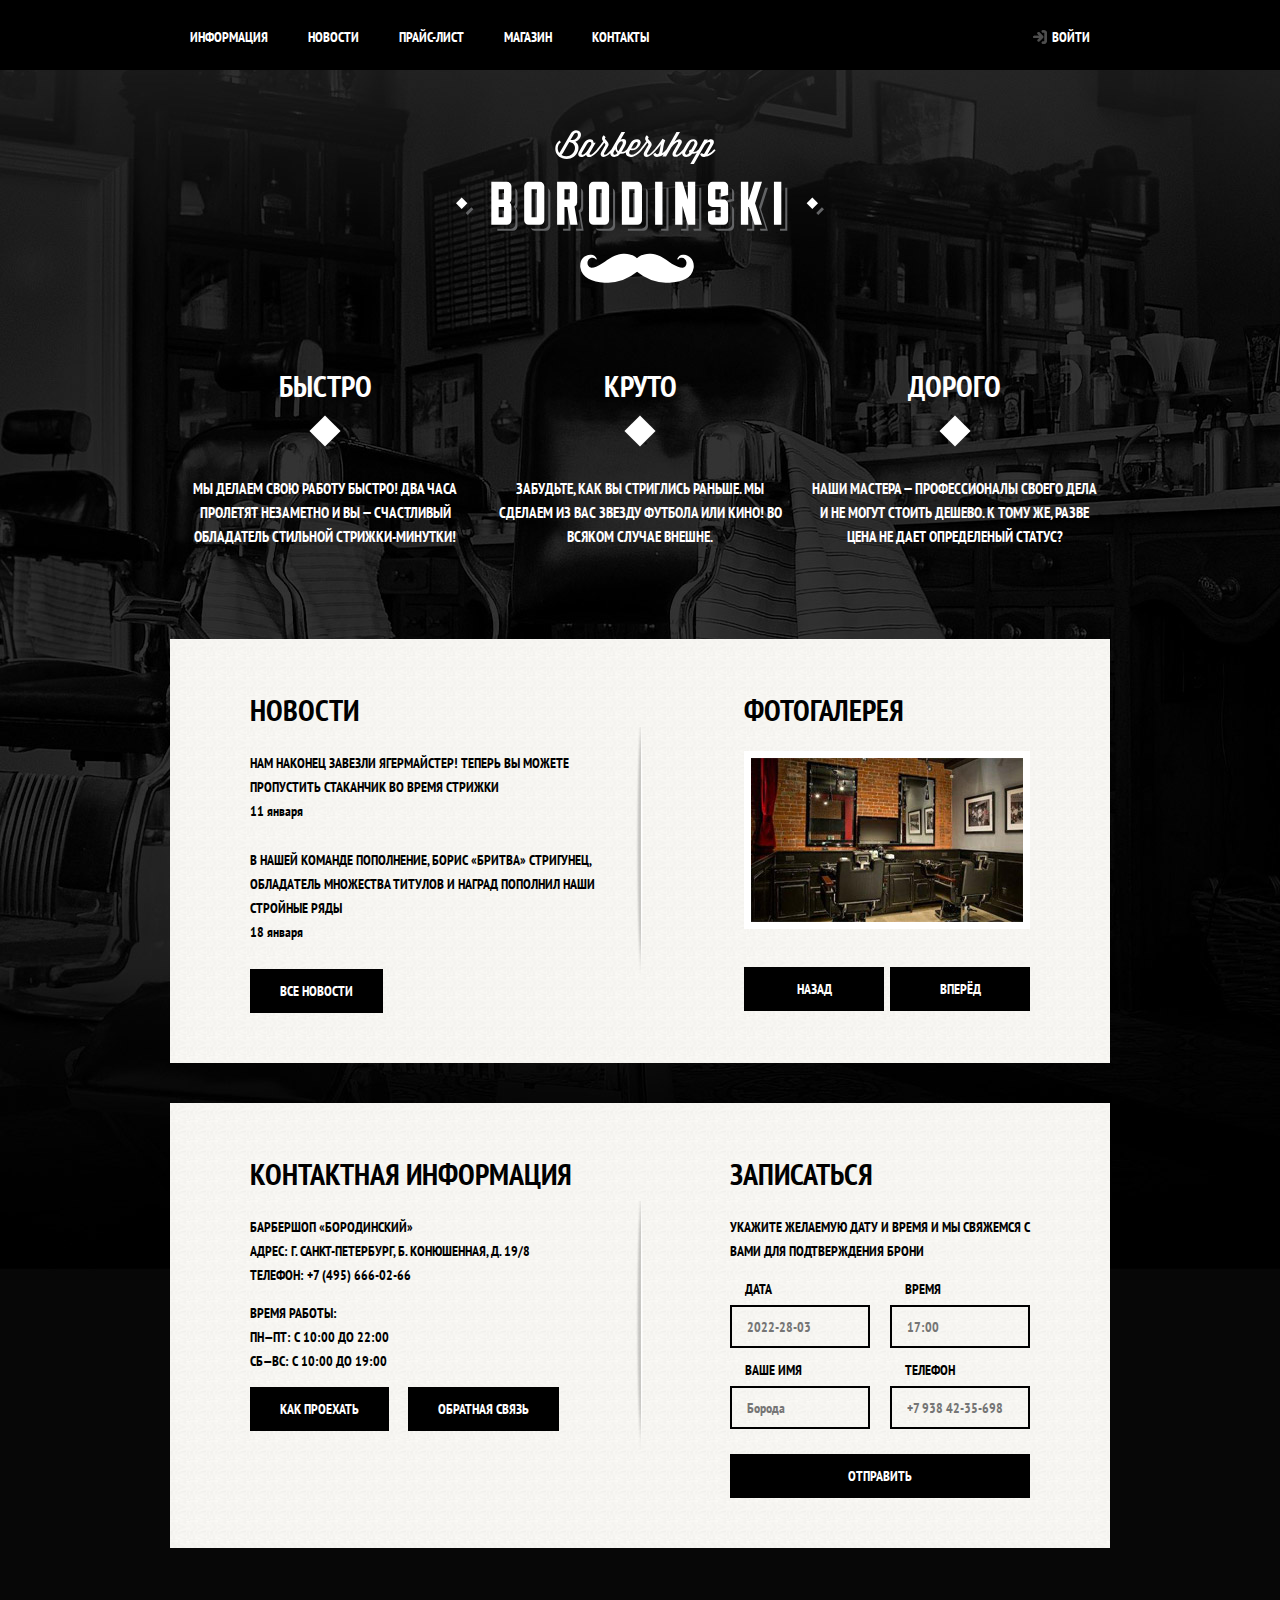
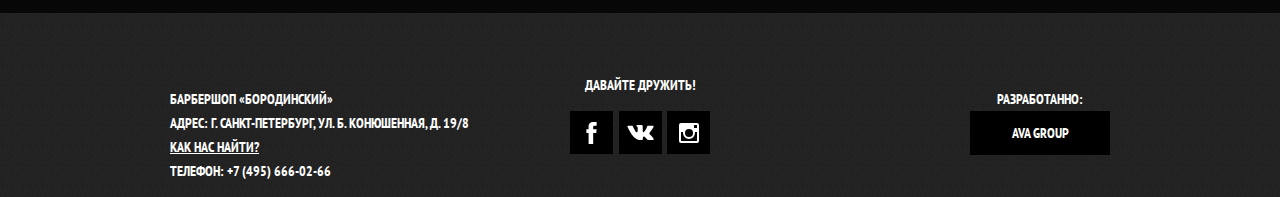
<file: with of course/index_course.html>
<!DOCTYPE html>
<html lang="ru" dir="ltr">
  <head>
    <meta charset="utf-8">
    <link rel="preconnect" href="https://fonts.googleapis.com">
    <link rel="preconnect" href="https://fonts.gstatic.com" crossorigin>
    <link href="https://fonts.googleapis.com/css2?family=PT+Sans+Narrow:wght@400;700&display=swap" rel="stylesheet">
    <link rel="stylesheet" href="css/style_course.css">
    <title>Барбершоп "Бородинский"</title>
  </head>
  <body>
    <header class="main_header">
      <nav class="main_navigation">
        <a class="main_header_logo">
          <img src="img/index-logo.svg" width="368px" height="153px" alt="Logotip Barbershop Borodinski">
        </a>
        <div class="nav_width">
          <div class="container">
            <div class="flex_navigation">
              <ul class="site_navigation">
                <li><a class="item_navigation" href="info.html">Информация</a></li>
                <li><a class="item_navigation" href="news.html">Новости</a></li>
                <li><a class="item_navigation"href="price.html">Прайс-лист</a></li>
                <li><a class="item_navigation"href="catalog.html">Магазин</a></li>
                <li><a class="item_navigation"
                  href="contacts.html">Контакты</a></li>
                </ul>
                <ul class="user_navigation">
                  <li>
                    <a class="login_link" href="#">Войти</a>
                  </li>
                </ul>
            </div>
          </div>
        </div>
      </nav>
    </header>

      <main class="container">

        <h1 class="visually_hiden">Барбершоп "Бородинский"</h1>

        <section class="features">
          <h2 class="visually_hiden">Advatage</h2>
          <ul class="features_list">
            <li class="feature_item">
              <h3>Быстро</h3>
              <p class="">МЫ ДЕЛАЕМ СВОЮ РАБОТУ БЫСТРО! ДВА ЧАСА ПРОЛЕТЯТ
                 НЕЗАМЕТНО И ВЫ — СЧАСТЛИВЫЙ ОБЛАДАТЕЛЬ СТИЛЬНОЙ СТРИЖКИ-МИНУТКИ!</p>
            </li>
            <li class="feature_item">
              <h3>Круто</h3>
              <p>ЗАБУДЬТЕ, КАК ВЫ СТРИГЛИСЬ РАНЬШЕ.
                МЫ СДЕЛАЕМ ИЗ ВАС ЗВЕЗДУ ФУТБОЛА ИЛИ КИНО!
                ВО ВСЯКОМ СЛУЧАЕ ВНЕШНЕ.</p>
            </li>
            <li class="feature_item">
              <h3>Дорого</h3>
              <p>НАШИ МАСТЕРА — ПРОФЕССИОНАЛЫ СВОЕГО ДЕЛА И НЕ МОГУТ СТОИТЬ
                 ДЕШЕВО. К ТОМУ ЖЕ, РАЗВЕ ЦЕНА НЕ ДАЕТ ОПРЕДЕЛЕНЫЙ СТАТУС?</p>
            </li>
          </ul>
        </section>

        <div class="index_colums">
          <section class="news">
            <h2>Новости</h2>
            <ul class="news_list">
              <li class="news_item">
                <p>НАМ НАКОНЕЦ ЗАВЕЗЛИ ЯГЕРМАЙСТЕР! ТЕПЕРЬ ВЫ МОЖЕТЕ
                  ПРОПУСТИТЬ СТАКАНЧИК ВО ВРЕМЯ СТРИЖКИ</p>
                  <time datetime="2022-01-11">11 января</time>
              </li>
              <li class="news_item">
                <p>В НАШЕЙ КОМАНДЕ ПОПОЛНЕНИЕ, БОРИС «БРИТВА» СТРИГУНЕЦ,
                   ОБЛАДAТЕЛЬ МНОЖЕСТВА ТИТУЛОВ И НАГРАД ПОПОЛНИЛ НАШИ СТРОЙНЫЕ РЯДЫ</p>
                  <time datetime="2022-01-18">18 января</time>
              </li>
            </ul>
            <a class="button" href="news.html">все новости</a>
          </section>

          <section class="gallery">
            <h2>Фотогалерея</h2>
          <div class="galery_container">

            <figure class="galerry_content">
              
                <img class="slider slider_1" src="img/slider/1.jpg" width="286px" height="100%" alt="Интерьер">
                <img class="slider slider_2" src="img/slider/2.jpg" width="286px" height="100%"  alt="Интерьер">
                <img class="slider slider_3" src="img/slider/3.jpg" width="286px" height="100%" alt="Интерьер">
                <img class="slider slider_4" src="img/slider/4.jpg" width="286px" height="100%" alt="Интерьер">
              
            </figure>
            <button class="button gallery_button gallery_button_back" type="button" >Назад</button>
            <button class="button gallery_button gallery_button_next" type="button" >Вперёд</button>
          </div>
          </section>
        </div>

        <div class="index_colums">
          <section class="contacts">
            <h2>контактная информация</h2>
            <p> БАРБЕРШОП «БОРОДИНСКИЙ» <br>
                АДРЕС: Г. САНКТ-ПЕТЕРБУРГ, Б. КОНЮШЕННАЯ, Д. 19/8 <br>
                ТЕЛЕФОН: +7 (495) 666-02-66</p>

            <p>ВРЕМЯ РАБОТЫ:<br>
                ПН—ПТ: С 10:00 ДО 22:00<br>
                СБ—ВС: С 10:00 ДО 19:00</p>

                <a class="button" href="#" id="map1">как проехать</a>
                <a class="button" href="contact.html">обратная связь</a>
          </section>

          <section class="appoiment">
            <h2>Записаться</h2>
            <p>УКАЖИТЕ ЖЕЛАЕМУЮ ДАТУ И ВРЕМЯ И МЫ СВЯЖЕМСЯ С ВАМИ ДЛЯ ПОДТВЕРЖДЕНИЯ БРОНИ</p>
            <form class="appoiment_form" action="https://echo.htmlacademy.ru" method="post">
              <p class="appoiment_item" >
                <label for="date">Дата</label>
                <input type="text" id="date" name="date" placeholder="2022-28-03">
              </p>
              <p class="appoiment_item">
                <label for="time">Время</label>
                <input type="text" id="time" name="time" placeholder="17:00">
              </p>
              <p class="appoiment_item">
                <label for="name">Ваше имя</label>
                <input type="text" id="name" name="name" placeholder="Борода">
              </p>
              <p class="appoiment_item">
                <label for="phone">Телефон</label>
                <input type="phone" id="tel" name="phone" placeholder="+7 938 42-35-698">
              </p>
              <button class="button" type="submit">Отправить</button>
            </form>
          </section>
        </div>

      </main>

      <footer class="main_footer">
        <div class="container">

          <p class="footer_contacts">БАРБЕРШОП «БОРОДИНСКИЙ» <br>
            АДРЕС: Г. САНКТ-ПЕТЕРБУРГ, УЛ. Б. КОНЮШЕННАЯ, Д. 19/8<br>
            <a href="#" id="map2">КАК НАС НАЙТИ?</a><br>
            ТЕЛЕФОН: +7 (495) 666-02-66</p>

            <div class="footer_social">
              <b>давайте дружить!</b>
              <ul>
                <li><a class="social_button" href="#"><span class="visually_hiden">Facebook</span>
                    <svg xmlns="http://www.w3.org/2000/svg" width="19" height="22" viewBox="0 0 10.15 21.74"><path d="M3.34 1.12A4.77 4.77 0 0 1 6.53 0h3.61v3.81H7.81a1.07 1.07 0 0 0-1.09.83v2.55h3.42c-.08 1.23-.24 2.45-.41 3.67h-3v10.87H2.21V10.86H0V7.21h2.19V3.66a3.83 3.83 0 0 1 1.15-2.54z"/></svg>
                    </a></li>
                <li><a class="social_button" href="#"><span class="visually_hiden">vkontakte</span>
                  <svg xmlns="http://www.w3.org/2000/svg" width="27" height="15" viewBox="0 0 26.14 14.91"><path d="M26 13.47l-.09-.17a13.55 13.55 0 0 0-2.6-3q-.87-.83-1.1-1.12A1 1 0 0 1 22 8a10.27 10.27 0 0 1 1.22-1.78l.88-1.16q2.35-3.13 2-4L26 .94a.8.8 0 0 0-.4-.22 2.14 2.14 0 0 0-.87 0h-3.92a.51.51 0 0 0-.27 0h-.3a.6.6 0 0 0-.15.14.93.93 0 0 0-.14.24 22.22 22.22 0 0 1-1.46 3.06q-.5.84-.93 1.46a7 7 0 0 1-.71.91 4.94 4.94 0 0 1-.52.47q-.23.18-.35.15l-.23-.05a.9.9 0 0 1-.31-.33 1.49 1.49 0 0 1-.16-.53V1.6a3.14 3.14 0 0 0 0-.62 2.12 2.12 0 0 0-.14-.44.73.73 0 0 0-.28-.33 1.57 1.57 0 0 0-.46-.18A9 9 0 0 0 12.57 0a8.93 8.93 0 0 0-3.25.33 1.83 1.83 0 0 0-.52.41q-.25.3-.07.33a1.67 1.67 0 0 1 1.16.59l.08.16a2.6 2.6 0 0 1 .19.63 6.32 6.32 0 0 1 .12 1 10.59 10.59 0 0 1 0 1.7q-.07.71-.13 1.1a2.21 2.21 0 0 1-.18.64 2.69 2.69 0 0 1-.16.3l-.07.07a1 1 0 0 1-.37.07.86.86 0 0 1-.46-.19 3.27 3.27 0 0 1-.56-.52 7 7 0 0 1-.66-.93q-.37-.6-.76-1.42l-.22-.39q-.2-.38-.56-1.11t-.62-1.43A.9.9 0 0 0 5.2.9h-.07a.93.93 0 0 0-.22-.16A1.44 1.44 0 0 0 4.6.65L.87.68A1 1 0 0 0 .1.94L0 1a.44.44 0 0 0 0 .22 1.08 1.08 0 0 0 .08.37Q.9 3.53 1.86 5.31t1.66 2.87Q4.23 9.27 5 10.24t1 1.24l.37.41.34.33a8.06 8.06 0 0 0 1 .78 16.34 16.34 0 0 0 1.4.9 7.6 7.6 0 0 0 1.79.72 6.19 6.19 0 0 0 2 .22h1.57a1.08 1.08 0 0 0 .72-.3l.05-.07a.9.9 0 0 0 .1-.25 1.38 1.38 0 0 0 0-.37 4.48 4.48 0 0 1 .09-1.05 2.77 2.77 0 0 1 .23-.71 1.74 1.74 0 0 1 .29-.4 1.19 1.19 0 0 1 .23-.2h.11a.86.86 0 0 1 .77.21 4.52 4.52 0 0 1 .83.79q.39.47.93 1.05a6.41 6.41 0 0 0 1 .87l.27.16a3.31 3.31 0 0 0 .71.3 1.53 1.53 0 0 0 .76.07l3.48-.05a1.58 1.58 0 0 0 .8-.17.68.68 0 0 0 .34-.37 1.06 1.06 0 0 0 0-.46 1.71 1.71 0 0 0-.1-.36z"/></svg>
                </a></li>
                <li><a class="social_button" href="#"><span class="visually_hiden">instagram</span>
                    <svg xmlns="http://www.w3.org/2000/svg" width="20" height="20" viewBox="0 0 20 20"><path d="M18 0H2a2 2 0 0 0-2 2v16a2 2 0 0 0 2 2h16a2 2 0 0 0 2-2V2a2 2 0 0 0-2-2zm-8 6a4 4 0 1 1-4 4 4 4 0 0 1 4-4zM2.5 18a.47.47 0 0 1-.5-.5V9h2.1a3.4 3.4 0 0 0-.1 1 6 6 0 1 0 12 0 3.4 3.4 0 0 0-.1-1H18v8.5a.47.47 0 0 1-.5.5zM18 4.5a.47.47 0 0 1-.5.5h-2a.47.47 0 0 1-.5-.5v-2a.47.47 0 0 1 .5-.5h2a.47.47 0 0 1 .5.5z"/></svg>
                </a></li>
              </ul>
            </div>

            <p class="footer_copyright">Разработанно:
              <a class="button" href="#">AVA Group</a>
            </p>
        </div>
      </footer>

      <section class="modal modal--login">
        <h2>Личный кабинет</h2>
        <p>Введите пожалуйста свой логин и пароль</p>
        <form novalidate class="login_form" action="https://echo.htmlacademy.ru" method="post">
          <p>
            <label class="visually_hiden" for="login">Логин:</label>
            <input class="login_icon user" id="login" type="email" name="login" placeholder="Koshkadav@gmail.com" required>
          </p>
          <p>
            <label class="visually_hiden" value="" for="password">Пароль:</label>
            <input class="login_icon password" id="password" type="password" name="password"placeholder="********" required>
          </p>
          <p class="restore_flex">
            <label class="login-checkbox">
          <input type="checkbox" name="remember" value="" class="visually_hiden"  >
           <span class="checkbox-indicator"></span>Запомнить меня</label>
          <a class="restore" href="#">Я забыл пароль!</a>
          </p>
          <button class="button" type="submit">Войти</button>
        </form>
        <div class="close" id="close-login">
        </div>
      </section>

      <section class="modal modal--map">
        <h2 class="visually_hiden">Как до нас добраться</h2>
        <p>
          <iframe class="map_img" src="https://www.google.com/maps/embed?pb=!1m18!1m12!1m3!1d5416.6009668850675!2d39.76509715780646!3d47.249827259531244!2m3!1f0!2f0!3f0!3m2!1i1024!2i768!4f13.1!3m3!1m2!1s0x40e3b9de80320f89%3A0x4a742335c7a3dfb!2sDK%20%22Rostsel&#39;mash%22!5e0!3m2!1sen!2sru!4v1649233212215!5m2!1sen!2sru" width="780" height="560" style="border:0;" allowfullscreen="" loading="lazy" referrerpolicy="no-referrer-when-downgrade"></iframe>
        </p>

        <div class="close" id="close-map">
        </div>
      </section>
        <script src="./js/js_index.js"></script>
        <script src="./js/slider.js"></script>
  </body>
</html>
</file>
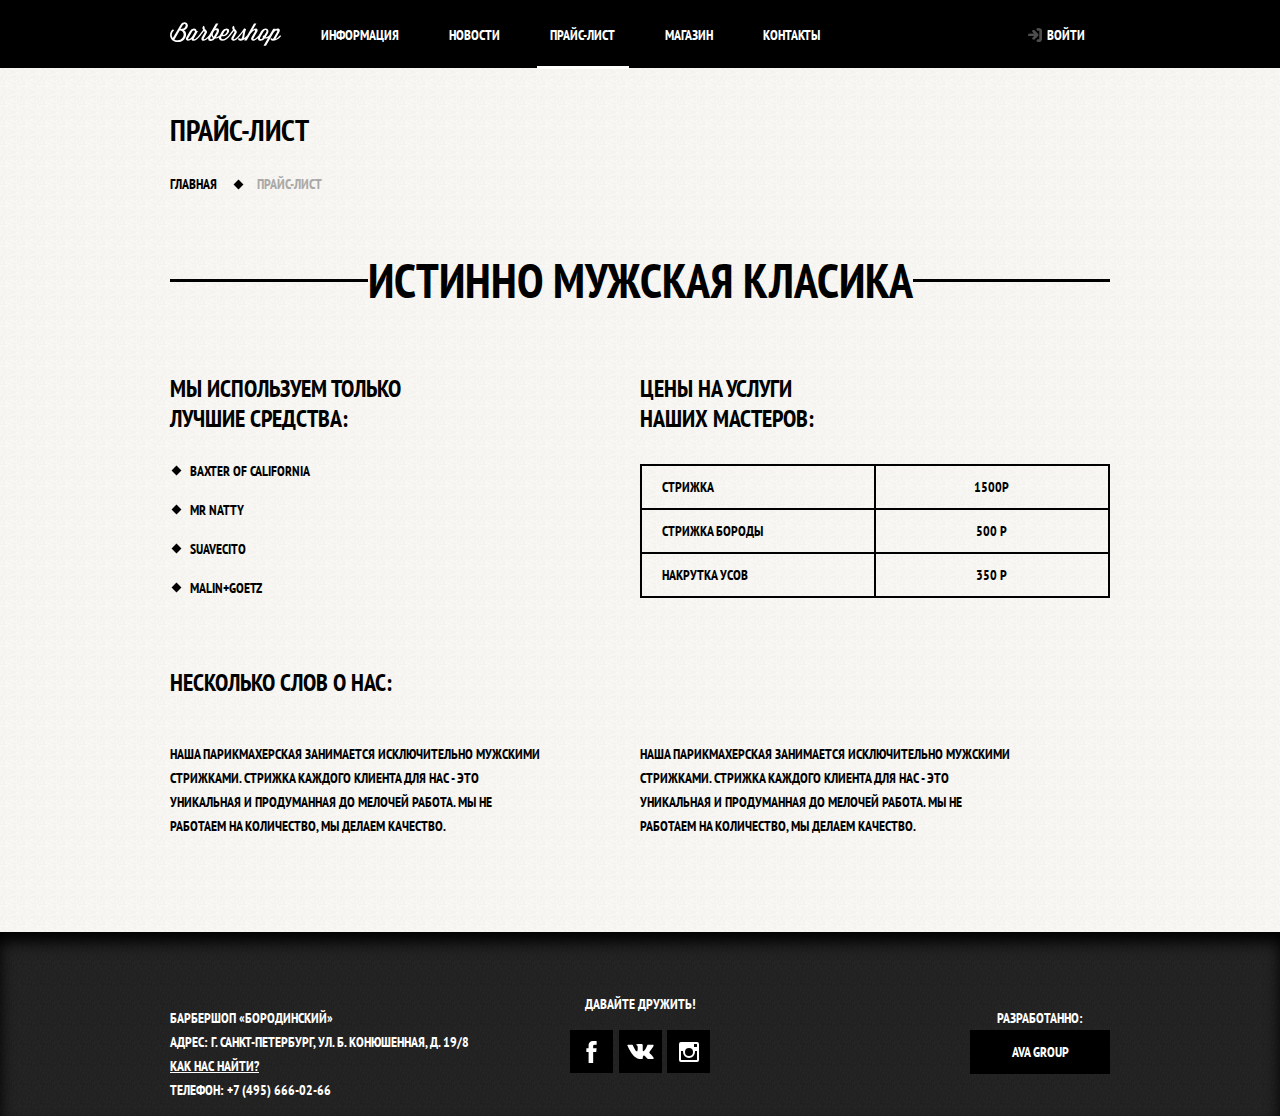
<file: with of course/price.html>
<!DOCTYPE html>
<html lang="ru" dir="ltr">
  <head>
    <meta charset="utf-8">
    <link rel="preconnect" href="https://fonts.googleapis.com">
    <link rel="preconnect" href="https://fonts.gstatic.com" crossorigin>
    <link href="https://fonts.googleapis.com/css2?family=PT+Sans+Narrow:wght@400;700&display=swap" rel="stylesheet">
    <link rel="stylesheet" href="css/price.css">
    <title>Барбершоп "Бородинский"</title>
  </head>
  <body>
    <header class="main_header">
      <nav class="main_navigation container">
        <a class="main_header_logo"  href="index_course.html">
          <img src="img/logo.svg" width="111px" height="24px" alt="Logotip Barbershop Borodinski">
        </a>
              <ul class="site_navigation">
                <li><a class="item_navigation" href="info.html">Информация</a></li>
                <li><a class="item_navigation" href="news.html">Новости</a></li>
                <li><a class="item_navigation nav_active"href="price.html">Прайс-лист</a></li>
                <li><a class="item_navigation"href="catalog.html">Магазин</a></li>
                <li><a class="item_navigation"
                  href="contacts.html">Контакты</a></li>
                </ul>
                <ul class="user_navigation">
                  <li>
                    <a class="login_link" href="login.html">Войти</a>
                  </li>
                </ul>
      </nav>
    </header>

      <main class="page">
        <div class="container">
          <h2 class="name_page">прайс-лист</h2>

            <div class="name_pages">
              <span ><a href="index_course.html">Главная</a></span><span class="its_page">прайс-лист</span>
            </div>
            <h1 class="big_heding">истинно мужская класика</h1>

            <div class="price_inner">
              <div class="price_item">
                <h2 class="price_title">МЫ ИСПОЛЬЗУЕМ ТОЛЬКО<br>
                  ЛУЧШИЕ СРЕДСТВА:</h2>

              <ul>
                <li class="custom_list">Baxter of California</li>
                <li class="custom_list">Mr Natty</li>
                <li class="custom_list">Suavecito</li>
                <li class="custom_list">Malin+Goetz</li>
              </ul>
              </div>

              <div class="price_item">
                <h2 class="price_title">ЦЕНЫ НА УСЛУГИ <br>
                  НАШИХ МАСТЕРОВ:</h2>

                <table>
                  <tr>
                    <td>стрижка</td>
                    <td>1500р</td>
                  </tr>
                  <tr>
                    <td>стрижка бороды</td>
                    <td>500 р</td>
                  </tr>
                  <tr>
                    <td>накрутка усов</td>
                    <td>350 р</td>
                  </tr>

                </table>
              </div>

              <div class="price_item--about">
                <h2 class="price_title">несколько слов о нас:</h2>
                <div class=" price_text">
                  <p>Наша парикмахерская занимается исключительно
                    мужскими стрижками. Стрижка каждого клиента для
                    нас - это уникальная и продуманная до мелочей
                    работа. Мы не работаем на количество, мы делаем
                    качество.</p>

                  <p>Наша парикмахерская занимается исключительно
                      мужскими стрижками. Стрижка каждого клиента для
                      нас - это уникальная и продуманная до мелочей
                      работа. Мы не работаем на количество, мы делаем
                      качество.</p>
                      


                </div>

              </div>

            </div>



          </div>
      </main>

      <footer class="main_footer">
        <div class="container">

          <p class="footer_contacts">БАРБЕРШОП «БОРОДИНСКИЙ» <br>
            АДРЕС: Г. САНКТ-ПЕТЕРБУРГ, УЛ. Б. КОНЮШЕННАЯ, Д. 19/8<br>
            <a href="#">КАК НАС НАЙТИ?</a><br>
            ТЕЛЕФОН: +7 (495) 666-02-66</p>

            <div class="footer_social">
              <b>давайте дружить!</b>
              <ul>
                <li><a class="social_button" href="#"><span class="visually_hiden">Facebook</span>
                    <svg xmlns="http://www.w3.org/2000/svg" width="19" height="22" viewBox="0 0 10.15 21.74"><path d="M3.34 1.12A4.77 4.77 0 0 1 6.53 0h3.61v3.81H7.81a1.07 1.07 0 0 0-1.09.83v2.55h3.42c-.08 1.23-.24 2.45-.41 3.67h-3v10.87H2.21V10.86H0V7.21h2.19V3.66a3.83 3.83 0 0 1 1.15-2.54z"/></svg>
                    </a></li>
                <li><a class="social_button" href="#"><span class="visually_hiden">vkontakte</span>
                  <svg xmlns="http://www.w3.org/2000/svg" width="27" height="15" viewBox="0 0 26.14 14.91"><path d="M26 13.47l-.09-.17a13.55 13.55 0 0 0-2.6-3q-.87-.83-1.1-1.12A1 1 0 0 1 22 8a10.27 10.27 0 0 1 1.22-1.78l.88-1.16q2.35-3.13 2-4L26 .94a.8.8 0 0 0-.4-.22 2.14 2.14 0 0 0-.87 0h-3.92a.51.51 0 0 0-.27 0h-.3a.6.6 0 0 0-.15.14.93.93 0 0 0-.14.24 22.22 22.22 0 0 1-1.46 3.06q-.5.84-.93 1.46a7 7 0 0 1-.71.91 4.94 4.94 0 0 1-.52.47q-.23.18-.35.15l-.23-.05a.9.9 0 0 1-.31-.33 1.49 1.49 0 0 1-.16-.53V1.6a3.14 3.14 0 0 0 0-.62 2.12 2.12 0 0 0-.14-.44.73.73 0 0 0-.28-.33 1.57 1.57 0 0 0-.46-.18A9 9 0 0 0 12.57 0a8.93 8.93 0 0 0-3.25.33 1.83 1.83 0 0 0-.52.41q-.25.3-.07.33a1.67 1.67 0 0 1 1.16.59l.08.16a2.6 2.6 0 0 1 .19.63 6.32 6.32 0 0 1 .12 1 10.59 10.59 0 0 1 0 1.7q-.07.71-.13 1.1a2.21 2.21 0 0 1-.18.64 2.69 2.69 0 0 1-.16.3l-.07.07a1 1 0 0 1-.37.07.86.86 0 0 1-.46-.19 3.27 3.27 0 0 1-.56-.52 7 7 0 0 1-.66-.93q-.37-.6-.76-1.42l-.22-.39q-.2-.38-.56-1.11t-.62-1.43A.9.9 0 0 0 5.2.9h-.07a.93.93 0 0 0-.22-.16A1.44 1.44 0 0 0 4.6.65L.87.68A1 1 0 0 0 .1.94L0 1a.44.44 0 0 0 0 .22 1.08 1.08 0 0 0 .08.37Q.9 3.53 1.86 5.31t1.66 2.87Q4.23 9.27 5 10.24t1 1.24l.37.41.34.33a8.06 8.06 0 0 0 1 .78 16.34 16.34 0 0 0 1.4.9 7.6 7.6 0 0 0 1.79.72 6.19 6.19 0 0 0 2 .22h1.57a1.08 1.08 0 0 0 .72-.3l.05-.07a.9.9 0 0 0 .1-.25 1.38 1.38 0 0 0 0-.37 4.48 4.48 0 0 1 .09-1.05 2.77 2.77 0 0 1 .23-.71 1.74 1.74 0 0 1 .29-.4 1.19 1.19 0 0 1 .23-.2h.11a.86.86 0 0 1 .77.21 4.52 4.52 0 0 1 .83.79q.39.47.93 1.05a6.41 6.41 0 0 0 1 .87l.27.16a3.31 3.31 0 0 0 .71.3 1.53 1.53 0 0 0 .76.07l3.48-.05a1.58 1.58 0 0 0 .8-.17.68.68 0 0 0 .34-.37 1.06 1.06 0 0 0 0-.46 1.71 1.71 0 0 0-.1-.36z"/></svg>
                </a></li>
                <li><a class="social_button" href="#"><span class="visually_hiden">instagram</span>
                    <svg xmlns="http://www.w3.org/2000/svg" width="20" height="20" viewBox="0 0 20 20"><path d="M18 0H2a2 2 0 0 0-2 2v16a2 2 0 0 0 2 2h16a2 2 0 0 0 2-2V2a2 2 0 0 0-2-2zm-8 6a4 4 0 1 1-4 4 4 4 0 0 1 4-4zM2.5 18a.47.47 0 0 1-.5-.5V9h2.1a3.4 3.4 0 0 0-.1 1 6 6 0 1 0 12 0 3.4 3.4 0 0 0-.1-1H18v8.5a.47.47 0 0 1-.5.5zM18 4.5a.47.47 0 0 1-.5.5h-2a.47.47 0 0 1-.5-.5v-2a.47.47 0 0 1 .5-.5h2a.47.47 0 0 1 .5.5z"/></svg>
                </a></li>
              </ul>
            </div>

            <p class="footer_copyright">Разработанно:
              <a class="button" href="#">AVA Group</a>
            </p>
        </div>
      </footer>

      <section class="modal modal--login">
        <h2>Личный кабинет</h2>
        <p>Введите пожалуйста свой логин и пароль</p>
        <form class="login_form" action="index.html" method="post">
          <p>
            <label class="visually_hiden" for="login">Логин:</label>
            <input class="login_icon user" id="login" type="email" name="login" placeholder="Koshkadav@gmail.com">
          </p>
          <p>
            <label class="visually_hiden" for="password">Пароль:</label>
            <input class="login_icon password" id="password" type="password" name="password"placeholder="********">
          </p>
          <p class="restore_flex">
            <label class="login-checkbox">
          <input type="checkbox" name="remember" class="visually_hiden"  >
           <span class="checkbox-indicator"></span>Запомнить меня</label>
          <a class="restore" href="#">Я забыл пароль!</a>
          </p>
          <button class="button" type="submit" name="button">Войти</button>
        </form>
        <div class="close">
        </div>
      </section>




  </body>
</html>
</file>
<file: css/style.css>
body {
  background-color: #000;
  font-family: 'PT Sans Narrow', sans-serif;
  color:#000;
  font-weight: 700;
  line-height: 1.8;
  margin: 0;

  font-size: 14px;
  text-transform: uppercase;

  background-image: url(../img/background.jpg);
    background-repeat: no-repeat;
    background-position: top center;


}

a{

  color: #fff;

}
*,
*:before,
*:after{
  box-sizing: border-box;
}

h1,h2,h3,h4,h5,h6 {
  margin:0;
}




.container{
  width: 100%;
  max-width: 960px;
  margin: 0 auto;
  padding: 0 10px;
  position: relative;
}

.container--map{
  position: fixed;
  top: 100px;
}


/* MAP */


.container_map{
  margin: 0 auto;
  width: 100%;
  padding-left: 90px;
  display: none;
}
.map{
  width: 100%;
  max-width: 766px;
  position: fixed;
  z-index: 10;
  top: 150px;

}

.close {
position: absolute;
right: -40px;
top: 3px;
width: 32px;
height: 32px;
opacity: 0.6;
cursor: pointer;
}
.close:hover {
opacity: 1;
}
.close:before, .close:after {
position: absolute;
left: 15px;
content: ' ';
height: 33px;
width: 4px;
background-color: #d0d0d0;
}
.close:before {
transform: rotate(45deg);
}
.close:after {
transform: rotate(-45deg);
}


.map_img{
  width: 100%;
  display: block;
  max-width: 766px;
  height: auto;
  margin: 0 auto;
  border: 8px solid #fff;
  box-shadow: 0 10px 20px 10px rgba(0, 0, 0, .8);
}




/* Form Login */



.login_form{
  width: 100%;
  max-width: 460px;
  max-height: 388px;
  background-image: url(../img/background_section.jpg);
  padding: 55px 80px;
  position:  fixed;
  margin: auto;
    left: 0; right: 0; bottom: 0; top: -100px;
  box-shadow: 0 10px 20px 10px rgba(0, 0, 0, .8);
  z-index: 100px;
  display: none;
}

.login_text{
  width: 100%;
  max-width: 300px;
}

.login_item{
  display: block;
  width: 100%;
  max-width: 300px;
  height: 40px;
  margin-top: 9px;
  border: 2px solid #000;
  padding-left: 20px;
  padding-right: 20px;

}
.svg_login{
  position: absolute;
  display: block;
  left: 359px;
  top: 170px;
  z-index: 10;
}

.svg_password{
  position: absolute;
  display: block;
  left: 359px;
  top: 220px;
  z-index: 10;
}

.password_item{
  width: 100%;
  height: 40px;
  margin-top: 9px;
  border: 2px solid #000;
  padding-left: 20px;
  padding-right: 20px;
}

.login_item::placeholder, .password_item::placeholder{
  color: #000;
  font-family: 'PT Sans Narrow', sans-serif;
}

.fiil_me{
  margin-top: 10px;
}
.block_fill_me{
  width: 100%;
  display: flex;
  justify-content: space-between;
  align-items: center;
}

.checkbox{
  margin: 10px 7px 0 4px;
}

.password_forgot{

  color: #000;
  margin-left: 87px;
}

#me {
  transform:scale(1.3);
  opacity:0.9;
  cursor:pointer;
  }
/* Header & nav */

.nav_block{
  width: 100%;
  height: 60px;
  background: #000;
}
.header{
  display: flex;
  justify-content: space-between;
  align-items: center;
  font-size: 16px;
   color: #fff;
}

.nav a:hover{
  background: #333;
}

.nav a{
  text-decoration: none;
  color: #fff;
  padding: 20px;
}

.login {
  width: 100px;
  height: 60px;
  text-align: center;
  padding-top: 15px;
}
.login a{
text-decoration: none;
}

.login_img{
  display: block;
  position: absolute;
  top: 19px;
  transition: left 2.6s linear;
}

.login:hover .login_img{
  display: none;
}

.login:hover {
    background: #333;
  color: #777;
}
/*LOgo*/

.logo{
  width: 100%;
  max-width: 360px;
  margin: 0 auto;
  padding-top: 60px;
  padding-bottom: 50px;
}


/*Advantage*/

.advantage{
  width: 100%;
  display: flex;
  justify-content: center;
}

.advantage_block{
  width: 33%;
  color: #fff;
  text-align: center;
  padding: 0 10px;
}

.advantage_title{
  font-size: 30px;
  margin-bottom: 70px;
  position: relative;
}

.advantage_title::after{
  content: "";
  display: block;
  width: 20px;
  height: 20px;
  background: #fff;
  left: 46%;
  top: 65px;

  position: absolute;

  transform: rotate(45deg);
}

.advantage_text{
  margin-bottom: 80px;
}

/*Section*/

.section{
  width: 100%;
  background-image: url(../img/bg_section.png),url(../img/background_section.jpg);
  background-position: center, 0 0;
  background-repeat: no-repeat, repeat;
  display: flex;
  justify-content: space-between;
  margin-bottom: 50px;
}

.news{
  width: 50%;

  padding: 50px 40px 50px 80px;
}

.news_title{
  font-size: 30px;
  padding-bottom: 15px;
}

.news_date{
  text-transform: none;
  margin-bottom: 20px;
}

.all_news{
  display: block;
  width: 140px;
  height:44px;
  background: #000;
  text-decoration: none;
  color: #fff;
  text-align: center;

  padding-top: 9px;
}


/*Photogallery*/

.photogallery{
  width: 100%;
  max-width: 300px;
  background: #fff;
  padding: 7px 7px 5px;
  line-height: 1.1;
  margin-bottom: 40px;
}
.photogallery img{
  width: 100%;
  height: auto;
}

.news_btn{
  background: #000;
  color: #fff;
  width: 140px;
  height: 44px;
  text-transform: uppercase;
  font-family: 'PT Sans Narrow', sans-serif;
  font-size: 14px;
  cursor: pointer;
  border: none;
  outline: none;
}

.news_btn:first-child{
  margin-right: 17px;
}

.btn_galery{
  width: 100%;
}

/*Contacts and Entry*/


.contacts_btn{
  display: flex;
  justify-content: space-between;
}

.width_300{
  width: 100%;
  max-width: 300px;
}

.entry{
  width: 100%;
  display: flex;
  justify-content: space-between;
  flex-wrap: wrap;
}
.news_btn.send{
  width: 100%;
  margin-top: 10px;
}

.news_text.contact{
  margin-bottom: 30px;
}

.news_text.entris{
  margin-bottom: 5px;
}

.entry_item{
  max-width: 140px;
  margin-bottom: 10px;
}

.entry_in{
  width: 100%;
  max-width: 140px;
  height: 40px;
  border: 2px solid #000;
  background-color: #f9f6f3;
  padding-left: 20px;
  font-family: 'PT Sans Narrow', sans-serif;
  font-size: 14px;

}

.entry_text{
  padding-left: 15px;
  margin-bottom: 5px;
}

/*Footer*/

footer {
  width: 100%;
  background-color: #222222;
  background-image: url(../img/bg_footer.jpg);
  color: #fff;
  font-size: 14px;
  font-weight: normal;
}

.footer{
  width: 100%;
  display: flex;
  justify-content: space-between;
}

.footer_item{
  width: 33.3333%;
  line-height: 1.6;
  padding-top: 60px;
  padding-bottom: 40px;
}

.footer_item.friends{
  display: block;
  text-align: center;

}
.footer_item.creator{
  text-align: center;
}

.social{
  width: 100%;
  display: flex;
  justify-content: center;
  padding-top: 20px;
}

.social_item{
  width: 43px;
  height: 43px;
  background: #000;
  margin-right: 6px;
  padding-top: 12px;
  cursor: pointer;

}
.social_item:hover{
  background-color: #fff;
}
.right_item{
  width: 140px;
  margin-left: auto;
  margin-right: 0;
}
.creator_item{
  width: 140px;
  height: 43px;
  background: #000;
  margin-top: 20px;
  padding-top: 10px;
  cursor: pointer;
  transition: background-color 0.2s linear;
}

.footer_title{
  transition: color 0.2s linear;
}

.social_svg{
  fill: #fff;
}

.social_item:hover .social_svg{
  fill: #000;
}

.creator_item:hover{
  background-color: #fff;
  color: #000;
}





.social_item:last-child{
  margin-right: 0;
}
</file>
<file: css/test.css>
body{
  background: red;
  margin: 0;
}




.container{
  width: 100%;
  max-width: 700px;
  background: #fff;
  margin: 0 auto;
  margin-top: 100px;
  padding: 50px 0;
}

.block_1{
  
  width: 100%;
  width: 400px;
  height: 300px;
  background: blue;
  display: flex;
  justify-content:  space-between;
  align-items: center;
  margin: 0 auto;
  position: relative;
}



.close {
position: absolute;
right: -32px;
top: 3px;
width: 32px;
height: 32px;
opacity: 0.3;
}
.close:hover {
opacity: 1;
}
.close:before, .close:after {
position: absolute;
left: 15px;
content: ' ';
height: 33px;
width: 2px;
background-color: #333;
}
.close:before {
transform: rotate(45deg);
}
.close:after {
transform: rotate(-45deg);
}



.block_inner{
  width: 100px;
  height: 100px;
  background: yellow;
}

.block_10{
  width: 100px;
  height: 100px;
  background: green;
}
</file>
<file: with of course/css/catalog.css>
body{
margin: 0;
padding: 0;

font-family: "PT Sans Narrow", Arial, sans-serif;

font-size: 14px;
line-height: 24px;
font-weight: 700;
color: #fff;
text-transform: uppercase;

background-color: #000;
background-image: url(../img/background.jpg);
background-position: top center;
background-repeat: no-repeat;
}

h1,h2,h3,h4,h5,h6 {
  margin:0;
}

ul{
  padding: 0;
}

*,
*:before,
*:after{
  box-sizing: border-box;
}

a{
  text-decoration: none;
}



.button{
  display: inline-block;
  padding: 10px 30px;
  margin-right: 16px;

  font: inherit;

  text-align: center;
  color: #fff;
  vertical-align: middle;
  text-transform: uppercase;

  background-color: #000;
  border: 0;
}

.button:hover, .button:focus, .button:active{
  background-color: #663d15;
}


.site_navigation, .user_navigation{
  list-style:  none;
}

.site_navigation a,.user_navigation a{
  color: #fff;
}

.container{
  width: 100%;
  max-width: 940px;
  margin: 0 auto;

}

.page{
  background-color: #faf7f4;
  background-image: url(../img/background_section.jpg);
  background-position: 0 0;
  background-repeat: repeat;

  padding-top: 50px;
  padding-bottom: 80px;

  color: #000;

}

/* Catalog */

.catalog{
  margin-top: 70px;
  width: 100%;

  display: flex;
}

.categories{
  max-width: 230px;
}

.categories h2{
  font-size: 24px;
}


/* Checkbox*/

.categories_title{
  display: flex;
  flex-direction: column;
  padding-right: 10px;
  margin-bottom: 40px;
  line-height: 22px;

}

.catalog-checkbox{
  position: relative;

  padding-left: 44px;
  cursor: pointer;

  margin-bottom: 12px;

}

.catalog-checkbox:hover,
.catalog-checkbox:focus{
  color: #663d15;
}

.catalog-checkbox input[type="checkbox"] + .catalog-indicator{

  position: absolute;
  top: 2px;
  left: 0;

  width: 20px;
  height: 20px;

  border: 2px solid #000;
}

.catalog-checkbox input[type="checkbox"]:focus + .catalog-indicator{
  border-color: #663d15;
  outline: thin dotted;
  outline: 5px auto -webkit-focus-ring-color;
}

.catalog-checkbox input[type="checkbox"]:checked + .catalog-indicator::before,
.catalog-checkbox input[type="checkbox"]:checked + .catalog-indicator::after{
  content: "";

  position: absolute;

  top: 7px;
  left: 1px;
  width: 14px;
  height: 2px;

  background: #000;
}

.catalog-checkbox input[type="checkbox"]:checked + .catalog-indicator::before{
  transform: rotate(45deg);
}
.catalog-checkbox input[type="checkbox"]:checked + .catalog-indicator::after{
  transform: rotate(-45deg);
}

/*Radio*/

.catalog-radio{
  position: relative;

  padding-left: 44px;
  cursor: pointer;

  margin-bottom: 12px;

}

.catalog-radio:hover,
.catalog-radio:focus{
  color: #663d15;
}

.catalog-radio input[type="radio"] + .radio-indicator{

  position: absolute;
  top: 2px;
  left: 0;

  width: 20px;
  height: 20px;

  border: 2px solid #000;
  border-radius: 100%;
}

.catalog-radio input[type="radio"]:focus + .radio-indicator{
  border-color: #663d15;
  outline: thin dotted;
  outline: 5px auto -webkit-focus-ring-color;
}

.catalog-radio input[type="radio"]:checked + .radio-indicator::before{
  content: "";

  position: absolute;

  top: 4px;
  left: 4px;
  width: 8px;
  height: 8px;

  background: #000;

  border-radius: 100%;
}

/*Cards*/

.cards{
  max-width: 720px;
  display: flex;
  flex-wrap: wrap;

}

.card_item{
  width: 220px;
  height: 290px;
  background-color: #fff;
  margin: 0 10px 20px 10px;
  box-shadow: 0 0 10px rgba(0,0,0,.3);
}

.card_item:hover{
  box-shadow: 0 0 20px rgba(0,0,0,.3);
}

.card_item p{
  margin: 0;
  line-height: 18px;
  padding: 16px;
  color: #000;

}

.card_item a{
  color: #000;
}

.price_buy{
  width: 187px;
  height: 43px;

  display: flex;
  margin: 0 auto;

}

.card_price{
  width: 108px;
  height: 43px;
  background-color: #e5e5e5;
  text-align: center;
  padding-top: 9px;
}

.card_buy{
  padding: 0;
  margin: 0;

  width: 78px;
}

.card_titile{

  text-transform: none;
}

.card_img{
  width: 100%;
  height: 165px;
  margin: 0;
  background-color: #f7f7f7;
}


.num_page{
  margin: 10px;
  display: flex;

}

.num_block{
  width: 43px;
  height: 43px;
  color: #fff;
  text-align: center;
  padding-top: 8px;
  margin-right: 7px;

  background-color: #000;
}

.num_block.active{
color: #000;
background-color: #fff;
}

.num_block.active:hover{
  background-color: #fff;
}

.num_block:hover{
  background-color: #663d15;
  cursor: pointer;
}


.name_pages span:first-child{
  position: relative;
  margin-right: 40px;
}
.name_pages span:first-child::after{
  content: "";
  position: absolute;
  width: 7px;
  height: 7px;

  top: 6px;
  left: 66px;

  transform: rotate(45deg);
  background-color: #000;
}

.its_page{
  padding-left: 40px;
  color: #aba9a7;
  position: relative;
}



.name_pages a{
  color: inherit;
}

.name_pages a:hover{
  text-decoration: underline;
}

.its_page::before{
  content: "";
  position: absolute;
  width: 7px;
  height: 7px;

  top: 6px;
  left: 18px;

  transform: rotate(45deg);
  background-color: #000;

}

.big_heding{
  font-size: 48px;
  line-height: 48px;
  text-align: center;

  margin: 60px auto 70px;

  display: flex;
  align-items: center;
}

.big_heding::before,
.big_heding::after{
  content: "";

  width: 50px;
  height: 3px;

  flex-grow: 1;
  flex-shrink: 0;

  background-color: #000;
}

/* Inner price*/
.price_inner{
  display: flex;
  flex-wrap: wrap;
  justify-content: space-between;
}

.price_item{
  width: 50%;
  min-width: 300px;
  margin-bottom: 70px;
}

.price_item--about{
  width: 100%;

}

.price_text{
  display: flex;
  flex-wrap: wrap;

}

.price_item--about p{
  width: 50%;
  min-width: 300px;
  padding-right: 90px;
}

.price_title{
  font-size: 24px;
  line-height: 30px;
}

.price_item ul{
  margin: 0;
}

.custom_list{
  list-style: none;
  padding-left: 20px;
  line-height: 1;
  position: relative;
  margin-bottom: 25px;
}

.custom_list:last-child{
  margin-bottom: 0;
}

.custom_list::before{
  content: "";
  position: absolute;
  width: 7px;
  height: 7px;

  top: 3px;
  left: 3px;

  transform: rotate(45deg);
  background-color: #000;
}

.price_item table{
  width: 100%;
  border-collapse: collapse;
}

 .price_item td{
  border: 2px solid #000;
  width: 50%;
  padding-left: 20px;
  line-height: 40px;
}



.price_item td:last-child{
  text-align: center;
  padding-left: 0;

}

/* HEADER  NAV */

.main_header{

  width: 100%;
  height: 68px;
  background-color: #000;
}

.main_header_logo{
  margin-right: 15px;
  margin-top: 5px;
}

.main_navigation{
  display: flex;
  flex-direction: row;
  align-items: center;
  height: 70px;

}
.site_navigation{
  display: flex;
  flex-wrap: wrap;
  max-width: 650px;
}

.user_navigation{
  margin-left: auto;
}

.item_navigation, .login_link{
  padding: 25px 25px;
}

.item_navigation{
  position: relative;
}

.nav_active::after  {
  content: "";

  position: absolute;

  width: 80%;
  height: 3px;

  bottom: 0;
  left: 0;
  right: 0;
  top: 0;
  margin: auto auto 0 auto;

  background-color: #fff;
}

.login_link{
  padding-left: 40px;
  position: relative;
}

.login_link::before{
  content: "";
position: absolute;
  width: 16px;
  height: 18px;
background-image: url(../img/login.svg);
background-repeat: no-repeat;
background-position: 0 0;
  top: 26px;
  left: 20px;

opacity: 0.3;
transition: opacity .1s linear;
}

.login_link:hover::before,
.login_link:active::before,
.login_link:focus::before{
  opacity: 1;
}




.site_navigation a:hover,
.site_navigation a:focus,
.user_navigation a:hover,
.user_navigation a:focus{
  background: #242424;
}

.visually_hiden:not(:focus):not(:active),
input[type="checkbox"].visually_hiden,
input[type="radio"].visually_hiden{
  position: absolute;

  width: 1px;
  height: 1px;
  margin: -1px;
  border: 0;
  padding: 0;

  white-space: nowrap;

  clip-path: inset(100%);
  clip: rect(0 0 0 0);
  overflow: hidden;
}

h2{
  font-size: 30px;
  color: #000;
  margin-bottom: 30px;
}





/*Footer*/

.main_footer .container{
  display: flex;

}

.main_footer{
  color: #fff;

  background-color: #212121;
  background-image: url(../img/bg_footer.jpg);
  background-position: 0 0;
  background-repeat: repeat;


  padding-top: 60px;

  box-shadow:  0 10px 15px #000 inset;
}

.footer_contacts{
  width: 310px;
  margin-right: 90px;
}

.footer_contacts a{
  color: #fff;
  text-decoration: underline;
}

.footer_social{
  text-align: center;
  width: 140px;
}

.footer_social ul{
  list-style: none;
  display: flex;
  justify-content: space-between;

}

.social_button{
  display: flex ;
  justify-content: center;
  align-items: center;

  width: 43px;
  height: 43px;
  background-color: #000;

  fill: #fff;
}

.social_button:hover{
  background-color: #fff;
  fill: #000;

}

.footer_copyright{
  text-align: center;
  width: 140px;
  margin-left: auto;
}

.footer_copyright .button{
  display: block;
  margin-right: 0;
}

.footer_copyright .button:hover,
.footer_copyright .button:focus{
  color: #000;
  background: #fff;
}


.modal{
  color: #000;

  background-color: #f8f3f0;
  background-image: url(../img/background_section.jpg);
  background-position: 0 0;
  background-repeat: repeat;

}

.modal h2{
  font-size: 30px;
  line-height: 42px;
}

.login_form input[type"text"],
.login_form input[type"password"]{
  font: inherit;
  color: #000;
  text-transform: uppercase;

  background-color: #663d15;
  border: 2px solid #000;
}

.login_form input:focus{
  border-color: #663d15;
}

.login_checkbox:hover,
.login_checkbox:focus{
  border-color: #663d15;
}

.restore{
  color: #000;
  text-decoration: underline;
}

.restore:hover,
.restore:focus{
  text-decoration: none;
}

/*Modal*/

.modal{
  position: fixed;
  margin: auto;
  top: 0; right: 0; bottom: 0; left: 0;
  display: none;
}

.modal--login{
  width: 460px;
  height: 385px;
  padding: 50px 80px 60px;
  box-shadow: 0 10px 20px 10px rgba(0, 0, 0, .8);


}



.login_icon{
  width: 100%;
  height: 40px;
  border: 2px solid #000;
  padding: 8px 15px 7px;
}

.login_icon.user{
  background-image: url(../img/user.svg);
  background-position: 270px center;
  background-repeat: no-repeat;
}

.login_icon.password{
  background-image: url(../img/lock.svg);
  background-position: 270px center;
  background-repeat: no-repeat;
}



.restore{
  display: block;


}

.restore_flex{
  display: flex;
  justify-content: space-between;
  flex-wrap: wrap;
  margin: 15px 0;
}


.login-checkbox{
  position: relative;

  padding-left: 30px;
  cursor: pointer;

}

.login-checkbox:hover,
.login-checkbox:focus{
  color: #663d15;
}

.login-checkbox input[type="checkbox"] + .checkbox-indicator{

  position: absolute;
  top: 3px;
  left: 3px;

  width: 18px;
  height: 18px;

  border: 2px solid #000;
}

.login-checkbox input[type="checkbox"]:focus + .checkbox-indicator{
  border-color: #663d15;
  outline: thin dotted;
  outline: 5px auto -webkit-focus-ring-color;
}

.login-checkbox input[type="checkbox"]:checked + .checkbox-indicator::before,
.login-checkbox input[type="checkbox"]:checked + .checkbox-indicator::after{
  content: "";

  position: absolute;

  top: 6px;
  left: 0;
  width: 14px;
  height: 2px;

  background: #000;
}

.login-checkbox input[type="checkbox"]:checked + .checkbox-indicator::before{
  transform: rotate(45deg);
}
.login-checkbox input[type="checkbox"]:checked + .checkbox-indicator::after{
  transform: rotate(-45deg);
}


.login_form .button{
  width: 100%;
}

.close {
position: absolute;
right: 5px;
top: 5px;
width: 32px;
height: 32px;
opacity: 0.6;
cursor: pointer;
z-index: 10;
}
.close:hover {
opacity: 1;
}
.close:before, .close:after {
position: absolute;
left: 15px;
content: ' ';
height: 33px;
width: 4px;
background-color: #333333;
}
.close:before {
transform: rotate(45deg);
}
.close:after {
transform: rotate(-45deg);
}

/* Page Price*/
</file>
<file: with of course/css/style_course.css>
body{
margin: 0;
padding: 0;

font-family: "PT Sans Narrow", Arial, sans-serif;

font-size: 14px;
line-height: 24px;
font-weight: 700;
color: #fff;
text-transform: uppercase;

background-color: #000;
background-image: url(../img/background.jpg);
background-position: top center;
background-repeat: no-repeat;
}

h1,h2,h3,h4,h5,h6 {
  margin:0;
}

ul{
  padding: 0;
}

*,
*:before,
*:after{
  box-sizing: border-box;
}

a{
  text-decoration: none;
}

.button{
  display: inline-block;
  padding: 10px 30px;
  margin-right: 16px;

  font: inherit;

  text-align: center;
  color: #fff;
  vertical-align: middle;
  text-transform: uppercase;

  background-color: #000;
  border: 0;
}

.button:hover, .button:focus {
  background-color: #663d15;
}


.site_navigation, .user_navigation{
  list-style:  none;
}

.site_navigation a,.user_navigation a{
  color: #fff;
}

.container{
  width: 100%;
  max-width: 940px;
  margin: 0 auto;
}

/* HEADER  NAV */

.main_header{
  margin-bottom: 75px;
}

.main_navigation{
  display: flex;
  flex-direction: column;
  align-items: center;
}
.site_navigation{
  display: flex;
  flex-wrap: wrap;
  width: 550px;
}

.main_header_logo{
  order: 1;
  margin-top: 60px;

}



.item_navigation, .login_link{
  padding: 25px 20px;
}
.login_link{
  padding-left: 40px;
  position: relative;
}

.login_link::before{
  content: "";
position: absolute;
  width: 16px;
  height: 18px;
background-image: url(../img/login.svg);
background-repeat: no-repeat;
background-position: 0 0;
  top: 26px;
  left: 20px;

opacity: 0.3;
transition: opacity .1s linear;
}

.login_link:hover::before,
.login_link:active::before,
.login_link:focus::before{
  opacity: 1;
}

.flex_navigation{
  display: flex;
  justify-content: space-between;
  margin-top:11px;
}

.nav_width{

  width: 100%;
  height: 70px;
  background-color: #000;

}


.site_navigation a:hover,
.site_navigation a:focus,
.user_navigation a:hover,
.user_navigation a:focus{
  background: #242424;
}

.visually_hiden:not(:focus):not(:active),
input[type="checkbox"].visually_hiden,
input[type="radio"].visually_hiden{
  position: absolute;

  width: 1px;
  height: 1px;
  margin: -1px;
  border: 0;
  padding: 0;

  white-space: nowrap;

  clip-path: inset(100%);
  clip: rect(0 0 0 0);
  overflow: hidden;
}

/*Features*/

.features_list{
  display: flex;
  justify-content: space-between;
  flex-wrap: wrap;
padding: 0;
}

.features{
  margin-bottom: 75px;
}
.feature_item{
  width: 33%;

  padding: 0 10px;
}

.feature_item h3{
  position: relative;
  margin-bottom: 70px;
}

.feature_item h3::after{
  content: "";
  width: 22px;
  height: 22px;
  background-color: #fff;
  position: absolute;
  top: 55px;
  left: 50%;
  margin-left: -11px;
  transform: rotate(45deg);
}

.features_list{
  list-style: none;
}

.feature_item{
  text-align: center;
}

.feature_item h3{
  font-size: 30px;
  line-height: 42px;
}
.feature_item p{
  font-size: 15px;

}

.index_colums{
  color:#000;

  background-color: #f8f5f2;
  background-image: url(../img/bg_section.png), url(../img/background_section.jpg);
  background-position: center, 0 0;
  background-repeat: no-repeat, repeat;

  padding: 50px 80px;
}

.news{
  max-width: 380px;
}


.index_colums h2{
  font-size: 30px;
  line-height: 42px;

  margin-bottom: 20px;
}
.index_colums{
  display: flex;
  justify-content: space-between;
  margin-bottom: 40px;
}

.news_list{
  list-style: none;
  margin-top: 0;
}

.news_item time{
  text-transform: none;
}

.news_item p{
  margin: 0;
  padding-right: 30px;
}

.news_item{
  margin-bottom: 25px;
}

.gallery{
  max-width: 300px;
  height: 324px;
}

.galery_container{
  height: 260px;
  position: relative;
  
}

.gallery_button{
  box-sizing: border-box;
  position: absolute;
  bottom: 0;

  width: 140px;
  margin: 0;
}

.gallery_button_back{
  left: 0;
}
.gallery_button_next{
  right: 0;
}

.galerry_content{
  background-color: #ccc;
  background-image: url(../img/studio.jpg);
  background-position: center;
  background-repeat: no-repeat;
  width: 286px;
  height: 178px;
  border: 7px solid #fff;
  margin: 0;
  display: flex;
  position: relative;
}

/* Slider */
.slider{
  position: absolute;
  left: -1px;
  top: 0;
  max-width: 274px;
  display: none;
}

.slider_1_active{
  display: block;
  animation-name: slider;
  animation-duration: .5s;
}
.slider_2_active{
  display: block;
  animation-name: slider;
  animation-duration: .5s;
}
.slider_3_active{
  display: block;
  animation-name: slider;
  animation-duration: .5s;
}
.slider_4_active{
  display: block;
  animation-name: slider;
  animation-duration: .5s;
}




/*Contacts*/

.contacts{
  max-width: 380px;
}

.contacts{
  margin: 0;
  margin-bottom: 25px;
}

.appoiment{
  max-width: 300px;
}

.appoiment_item{
  width: 140px;

  margin: 0;
  margin-bottom: 10px;
}
.appoiment_form{
  display: flex;
  flex-wrap: wrap;
  justify-content: space-between;
}

.appoiment_item label{
  display: block;
  margin-left: 15px;
  margin-bottom: 4px;
}
.appoiment_item input{
  font: inherit;
  background-color: transparent;
  border: 2px solid #000;
  padding: 8px 15px 7px;
  width: 140px;
}

.appoiment .button{
  display: block;
  width: 100%;
  margin: 0;
  margin-top: 15px;
}
.appoiment_item input:focus{
  border-color: #663d15;
}

/*Footer*/

.main_footer .container{
  display: flex;

}

.main_footer{
  color: #fff;

  background-color: #212121;
  background-image: url(../img/bg_footer.jpg);
  background-position: 0 0;
  background-repeat: repeat;

  margin-top: 65px;
  padding-top: 60px;
}

.footer_contacts{
  width: 310px;
  margin-right: 90px;
}

.footer_contacts a{
  color: #fff;
  text-decoration: underline;
}

.footer_social{
  text-align: center;
  width: 140px;
}

.footer_social ul{
  list-style: none;
  display: flex;
  justify-content: space-between;

}

.social_button{
  display: flex ;
  justify-content: center;
  align-items: center;

  width: 43px;
  height: 43px;
  background-color: #000;

  fill: #fff;
}

.social_button:hover{
  background-color: #fff;
  fill: #000;

}

.footer_copyright{
  text-align: center;
  width: 140px;
  margin-left: auto;
}

.footer_copyright .button{
  display: block;
  margin-right: 0;
}

.footer_copyright .button:hover,
.footer_copyright .button:focus{
  color: #000;
  background: #fff;
}


.modal{
  color: #000;

  background-color: #f8f3f0;
  background-image: url(../img/background_section.jpg);
  background-position: 0 0;
  background-repeat: repeat;

}

.modal h2{
  font-size: 30px;
  line-height: 42px;
}

.login_form input[type"text"],
.login_form input[type"password"]{
  font: inherit;
  color: #000;
  text-transform: uppercase;

  background-color: #663d15;
  border: 2px solid #000;
}

.login_form input:focus{
  border-color: #663d15;
}

.login_checkbox:hover,
.login_checkbox:focus{
  border-color: #663d15;
}

.restore{
  color: #000;
  text-decoration: underline;
}

.restore:hover,
.restore:focus{
  text-decoration: none;
}

/*Modal*/

.modal{
  position: fixed;
  margin: auto;
  top: 0; right: 0; bottom: 0; left: 0;
  
}

.modal--login{
  width: 460px;
  height: 385px;
  padding: 50px 80px 60px;
  box-shadow: 0 10px 20px 10px rgba(0, 0, 0, .8);
  display: none;
}

.login-active{
  display: block;

  
}



.login_icon{
  width: 100%;
  height: 40px;
  border: 2px solid #000;
  padding: 8px 15px 7px;
  text-transform: uppercase;
  font-family: "PT Sans Narrow", Arial, sans-serif;
  font-weight: 700;
  font-size: 16px;
}

.input_error{
  box-shadow: 0 0 10px #da0505;
}
.login_icon:focus.input_error{
  box-shadow: 0 0 10px #da0505;
}


.login_icon:focus{
  box-shadow: 0 0 5px #212121;
}

.login_icon.user{
  background-image: url(../img/user.svg);
  background-position: 270px center;
  background-repeat: no-repeat;
}

.login_icon.password{
  background-image: url(../img/lock.svg);
  background-position: 270px center;
  background-repeat: no-repeat;
}



.restore{
  display: block;


}

.restore_flex{
  display: flex;
  justify-content: space-between;
  flex-wrap: wrap;
  margin: 15px 0;
}


.login-checkbox{
  position: relative;

  padding-left: 30px;
  cursor: pointer;

}

.login-checkbox:hover,
.login-checkbox:focus{
  color: #663d15;
}

.login-checkbox input[type="checkbox"] + .checkbox-indicator{

  position: absolute;
  top: 3px;
  left: 3px;

  width: 18px;
  height: 18px;

  border: 2px solid #000;
}

.login-checkbox input[type="checkbox"]:focus + .checkbox-indicator{
  border-color: #663d15;
  outline: thin dotted;
  outline: 5px auto -webkit-focus-ring-color;
}

.login-checkbox input[type="checkbox"]:checked + .checkbox-indicator::before,
.login-checkbox input[type="checkbox"]:checked + .checkbox-indicator::after{
  content: "";

  position: absolute;

  top: 6px;
  left: 0;
  width: 14px;
  height: 2px;

  background: #000;
}

.login-checkbox input[type="checkbox"]:checked + .checkbox-indicator::before{
  transform: rotate(45deg);
}
.login-checkbox input[type="checkbox"]:checked + .checkbox-indicator::after{
  transform: rotate(-45deg);
}


.login_form .button{
  width: 100%;
}

.close {
position: absolute;
right: 5px;
top: 5px;
width: 32px;
height: 32px;
opacity: 0.6;
cursor: pointer;
z-index: 10;
}
.close:hover {
opacity: 1;
}
.close:before, .close:after {
position: absolute;
left: 15px;
content: ' ';
height: 33px;
width: 4px;
background-color: #333333;
}
.close:before {
transform: rotate(45deg);
}
.close:after {
transform: rotate(-45deg);
}



.modal--map{
  width: 100%;
  max-width: 780px;
  max-height: 560px;

  padding: 0;

  display: none;

  background: none;
}

.map_active{ 
  display: block;
}

.modal--map p{
  width: 100%;
  width: 794px;
  height: 574px;
  margin: 0;
  border: 8px solid #fff;
  box-shadow: 0 30px 50px rgba(0, 0, 0, .8);
  z-index: 10;
}

.modal--map .close{
  top: 10px;
  right: 10px;
}
.map_img{
  width: 100%;
  width: 780px;
  height: 560px;
  
  
  z-index: 1;
}


/* Тряска формы */

@keyframes shake {
  0%, 100%                {transform: translateX(0);}
  10%, 30%, 50%, 70%, 90% {transform: translateX(-10px);}
  20%, 40%, 60%, 80%      {transform: translateX(10px);}
}

.modal-error {
  animation-name: shake;
  animation-duration: .5s;
}

@keyframes bounce {
  0% { transform: translateY(-2000px);}
  70% { transform: translateY(30px);}
  90% { transform: translateY(-10px);}
  100% { transform: translateY(0);}

}


@keyframes slider {
  0% { opacity: 0;  transform: translateX(-100px);}
  
  100% {opacity: 1; transform: translateX(0);}

}
</file>
<file: with of course/css/price.css>
body{
margin: 0;
padding: 0;

font-family: "PT Sans Narrow", Arial, sans-serif;

font-size: 14px;
line-height: 24px;
font-weight: 700;
color: #fff;
text-transform: uppercase;

background-color: #000;
background-image: url(../img/background.jpg);
background-position: top center;
background-repeat: no-repeat;
}

h1,h2,h3,h4,h5,h6 {
  margin:0;
}

ul{
  padding: 0;
}

*,
*:before,
*:after{
  box-sizing: border-box;
}

a{
  text-decoration: none;
}

.button{
  display: inline-block;
  padding: 10px 30px;
  margin-right: 16px;

  font: inherit;

  text-align: center;
  color: #fff;
  vertical-align: middle;
  text-transform: uppercase;

  background-color: #000;
  border: 0;
}

.button:hover, .button:focus, .button:active{
  background-color: #663d15;
}


.site_navigation, .user_navigation{
  list-style:  none;
}

.site_navigation a,.user_navigation a{
  color: #fff;
}

.container{
  width: 100%;
  max-width: 940px;
  margin: 0 auto;

}

.page{
  background-color: #faf7f4;
  background-image: url(../img/background_section.jpg);
  background-position: 0 0;
  background-repeat: repeat;

  padding-top: 50px;
  padding-bottom: 80px;

  color: #000;

}

.its_page{
  padding-left: 40px;
  color: #aba9a7;
  position: relative;
}



.name_pages a{
  color: inherit;
}

.name_pages a:hover{
  text-decoration: underline;
}

.its_page::before{
  content: "";
  position: absolute;
  width: 7px;
  height: 7px;

  top: 6px;
  left: 18px;

  transform: rotate(45deg);
  background-color: #000;

}

.big_heding{
  font-size: 48px;
  line-height: 48px;
  text-align: center;

  margin: 60px auto 70px;

  display: flex;
  align-items: center;
}

.big_heding::before,
.big_heding::after{
  content: "";

  width: 50px;
  height: 3px;

  flex-grow: 1;
  flex-shrink: 0;

  background-color: #000;
}

/* Inner price*/
.price_inner{
  display: flex;
  flex-wrap: wrap;
  justify-content: space-between;
}

.price_item{
  width: 50%;
  min-width: 300px;
  margin-bottom: 70px;
}

.price_item--about{
  width: 100%;

}

.price_text{
  display: flex;
  flex-wrap: wrap;

}

.price_item--about p{
  width: 50%;
  min-width: 300px;
  padding-right: 90px;
}

.price_title{
  font-size: 24px;
  line-height: 30px;
}

.price_item ul{
  margin: 0;
}

.custom_list{
  list-style: none;
  padding-left: 20px;
  line-height: 1;
  position: relative;
  margin-bottom: 25px;
}

.custom_list:last-child{
  margin-bottom: 0;
}

.custom_list::before{
  content: "";
  position: absolute;
  width: 7px;
  height: 7px;

  top: 3px;
  left: 3px;

  transform: rotate(45deg);
  background-color: #000;
}

.price_item table{
  width: 100%;
  border-collapse: collapse;
}

 .price_item td{
  border: 2px solid #000;
  width: 50%;
  padding-left: 20px;
  line-height: 40px;
}



.price_item td:last-child{
  text-align: center;
  padding-left: 0;

}

/* HEADER  NAV */

.main_header{

  width: 100%;
  height: 68px;
  background-color: #000;
}

.main_header_logo{
  margin-right: 15px;
  margin-top: 5px;
}

.main_navigation{
  display: flex;
  flex-direction: row;
  align-items: center;
  height: 70px;

}
.site_navigation{
  display: flex;
  flex-wrap: wrap;
  max-width: 650px;
}

.user_navigation{
  margin-left: auto;
}

.item_navigation, .login_link{
  padding: 25px 25px;
}

.item_navigation{
  position: relative;
}

.nav_active::after  {
  content: "";

  position: absolute;

  width: 80%;
  height: 3px;

  bottom: 0;
  left: 0;
  right: 0;
  top: 0;
  margin: auto auto 0 auto;

  background-color: #fff;
}

.login_link{
  padding-left: 40px;
  position: relative;
}

.login_link::before{
  content: "";
position: absolute;
  width: 16px;
  height: 18px;
background-image: url(../img/login.svg);
background-repeat: no-repeat;
background-position: 0 0;
  top: 26px;
  left: 20px;

opacity: 0.3;
transition: opacity .1s linear;
}

.login_link:hover::before,
.login_link:active::before,
.login_link:focus::before{
  opacity: 1;
}




.site_navigation a:hover,
.site_navigation a:focus,
.user_navigation a:hover,
.user_navigation a:focus{
  background: #242424;
}

.visually_hiden:not(:focus):not(:active),
input[type="checkbox"].visually_hiden,
input[type="radio"].visually_hiden{
  position: absolute;

  width: 1px;
  height: 1px;
  margin: -1px;
  border: 0;
  padding: 0;

  white-space: nowrap;

  clip-path: inset(100%);
  clip: rect(0 0 0 0);
  overflow: hidden;
}

h2{
  font-size: 30px;
  color: #000;
  margin-bottom: 30px;
}





/*Footer*/

.main_footer .container{
  display: flex;

}

.main_footer{
  color: #fff;

  background-color: #212121;
  background-image: url(../img/bg_footer.jpg);
  background-position: 0 0;
  background-repeat: repeat;


  padding-top: 60px;

  box-shadow:  0 10px 15px #000 inset;
}

.footer_contacts{
  width: 310px;
  margin-right: 90px;
}

.footer_contacts a{
  color: #fff;
  text-decoration: underline;
}

.footer_social{
  text-align: center;
  width: 140px;
}

.footer_social ul{
  list-style: none;
  display: flex;
  justify-content: space-between;

}

.social_button{
  display: flex ;
  justify-content: center;
  align-items: center;

  width: 43px;
  height: 43px;
  background-color: #000;

  fill: #fff;
}

.social_button:hover{
  background-color: #fff;
  fill: #000;

}

.footer_copyright{
  text-align: center;
  width: 140px;
  margin-left: auto;
}

.footer_copyright .button{
  display: block;
  margin-right: 0;
}

.footer_copyright .button:hover,
.footer_copyright .button:focus{
  color: #000;
  background: #fff;
}


.modal{
  color: #000;

  background-color: #f8f3f0;
  background-image: url(../img/background_section.jpg);
  background-position: 0 0;
  background-repeat: repeat;

}

.modal h2{
  font-size: 30px;
  line-height: 42px;
}

.login_form input[type"text"],
.login_form input[type"password"]{
  font: inherit;
  color: #000;
  text-transform: uppercase;

  background-color: #663d15;
  border: 2px solid #000;
}

.login_form input:focus{
  border-color: #663d15;
}

.login_checkbox:hover,
.login_checkbox:focus{
  border-color: #663d15;
}

.restore{
  color: #000;
  text-decoration: underline;
}

.restore:hover,
.restore:focus{
  text-decoration: none;
}

/*Modal*/

.modal{
  position: fixed;
  margin: auto;
  top: 0; right: 0; bottom: 0; left: 0;
  display: none;
}

.modal--login{
  width: 460px;
  height: 385px;
  padding: 50px 80px 60px;
  box-shadow: 0 10px 20px 10px rgba(0, 0, 0, .8);


}



.login_icon{
  width: 100%;
  height: 40px;
  border: 2px solid #000;
  padding: 8px 15px 7px;
}

.login_icon.user{
  background-image: url(../img/user.svg);
  background-position: 270px center;
  background-repeat: no-repeat;
}

.login_icon.password{
  background-image: url(../img/lock.svg);
  background-position: 270px center;
  background-repeat: no-repeat;
}



.restore{
  display: block;


}

.restore_flex{
  display: flex;
  justify-content: space-between;
  flex-wrap: wrap;
  margin: 15px 0;
}


.login-checkbox{
  position: relative;

  padding-left: 30px;
  cursor: pointer;

}

.login-checkbox:hover,
.login-checkbox:focus{
  color: #663d15;
}

.login-checkbox input[type="checkbox"] + .checkbox-indicator{

  position: absolute;
  top: 3px;
  left: 3px;

  width: 18px;
  height: 18px;

  border: 2px solid #000;
}

.login-checkbox input[type="checkbox"]:focus + .checkbox-indicator{
  border-color: #663d15;
  outline: thin dotted;
  outline: 5px auto -webkit-focus-ring-color;
}

.login-checkbox input[type="checkbox"]:checked + .checkbox-indicator::before,
.login-checkbox input[type="checkbox"]:checked + .checkbox-indicator::after{
  content: "";

  position: absolute;

  top: 6px;
  left: 0;
  width: 14px;
  height: 2px;

  background: #000;
}

.login-checkbox input[type="checkbox"]:checked + .checkbox-indicator::before{
  transform: rotate(45deg);
}
.login-checkbox input[type="checkbox"]:checked + .checkbox-indicator::after{
  transform: rotate(-45deg);
}


.login_form .button{
  width: 100%;
}

.close {
position: absolute;
right: 5px;
top: 5px;
width: 32px;
height: 32px;
opacity: 0.6;
cursor: pointer;
z-index: 10;
}
.close:hover {
opacity: 1;
}
.close:before, .close:after {
position: absolute;
left: 15px;
content: ' ';
height: 33px;
width: 4px;
background-color: #333333;
}
.close:before {
transform: rotate(45deg);
}
.close:after {
transform: rotate(-45deg);
}

/* Page Price*/
</file>
